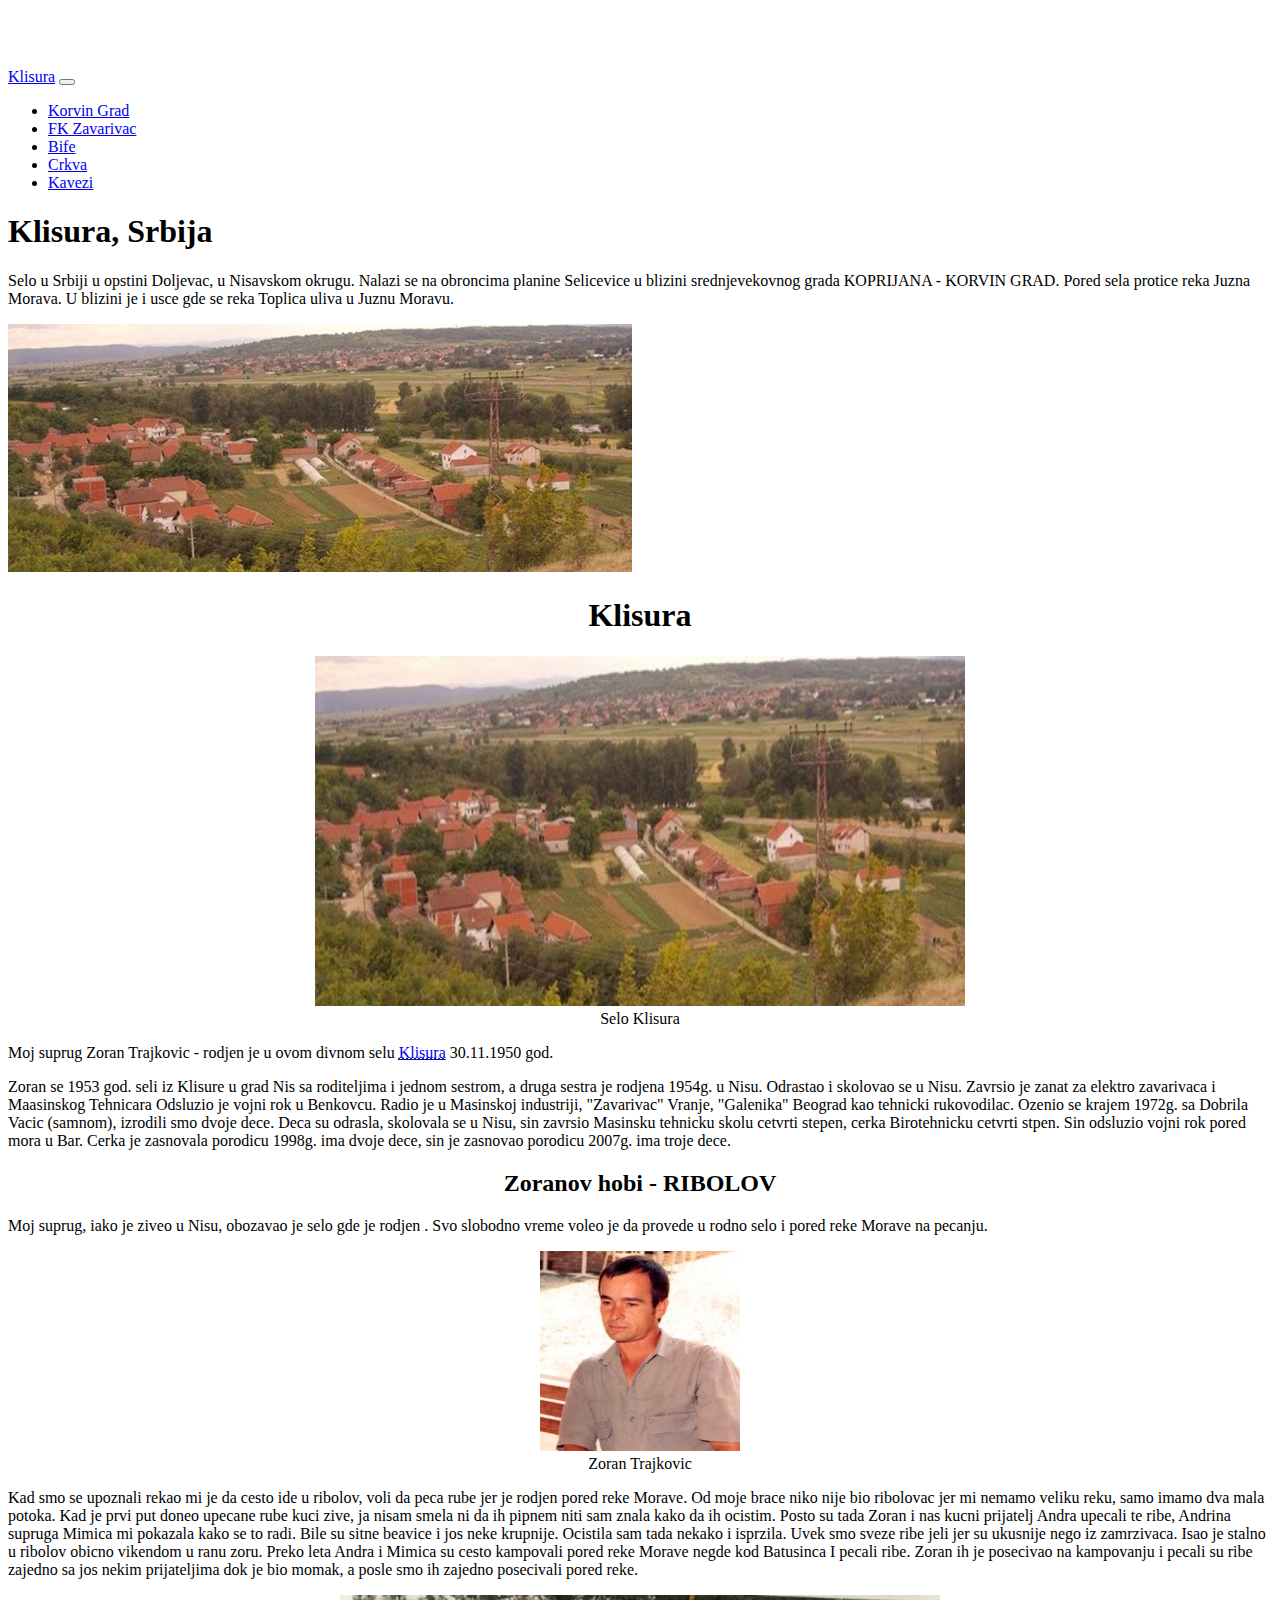
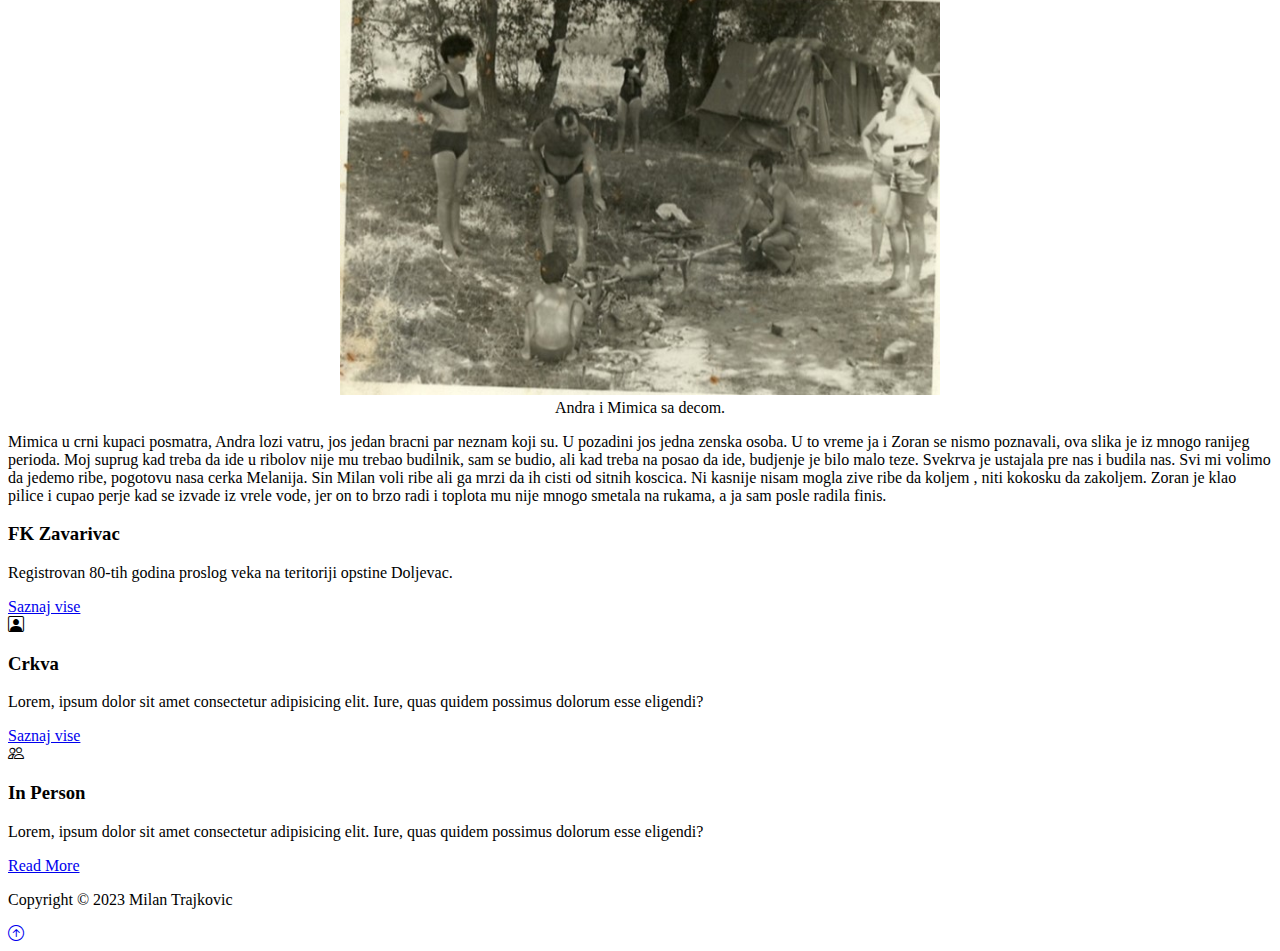
<file: index.html>
<!DOCTYPE html>
<html lang="en">
<head>
  
  <meta charset="UTF-8" />
  <meta http-equiv="X-UA-Compatible" content="IE=edge" />
  <meta name="viewport" content="width=device-width, initial-scale=1.0" />
  <link
    href="https://cdn.jsdelivr.net/npm/bootstrap@5.0.1/dist/css/bootstrap.min.css"
    rel="stylesheet"
    integrity="sha384-+0n0xVW2eSR5OomGNYDnhzAbDsOXxcvSN1TPprVMTNDbiYZCxYbOOl7+AMvyTG2x"
    crossorigin="anonymous"
  />
  <link
    rel="stylesheet"
    href="https://cdn.jsdelivr.net/npm/bootstrap-icons@1.3.0/font/bootstrap-icons.css"
  />
 
  <link rel="stylesheet" href="style.css" />
  <title>Frontend Bootcamp</title>

     
</head>


<body>
  <!-- Navbar -->
  <nav class="navbar navbar-expand-lg bg-dark navbar-dark py-3 fixed-top">
    <div class="container">
      <a href="klisura.html" class="navbar-brand">Klisura</a>

      <button
        class="navbar-toggler"
        type="button"
        data-bs-toggle="collapse"
        data-bs-target="#navmenu"
      >
        <span class="navbar-toggler-icon"></span>
      </button>

      <div class="collapse navbar-collapse" id="navmenu">
        <ul class="navbar-nav ms-auto">
          <li class="nav-item">
            <a href="korvin_grad.html" class="nav-link">Korvin Grad</a>
          </li>
          <li class="nav-item">
            <a href="zavarivac.html" class="nav-link">FK Zavarivac</a>
          </li>
          <li class="nav-item">
            <a href="bife.html" class="nav-link">Bife</a>
          </li>
          <li class="nav-item">
            <a href="crkva.html" class="nav-link">Crkva</a>
          </li> <li class="nav-item">
            <a href="kavezi.html" class="nav-link">Kavezi</a>
          </li>
        </ul>
      </div>
    </div>
  </nav>

  <!-- Showcase -->
  <section
  class="bg-dark text-light p-5 p-lg-0 pt-lg-5 text-center text-sm-start"
>
  <div class="container">
    <div class="d-sm-flex align-items-center justify-content-between">
      <div>
        <h1>Klisura, <span class="text-warning"> Srbija </span></h1>
        <p class="lead my-4">
          Selo u Srbiji u opstini Doljevac, u Nisavskom okrugu. Nalazi se na obroncima planine Selicevice u blizini srednjevekovnog grada KOPRIJANA - KORVIN GRAD. Pored sela protice reka Juzna Morava. U blizini je i usce gde se reka Toplica uliva u Juznu Moravu.
        </p>
        
      </div>
      <img
        class="img-fluid w-60 p-5 d-none d-sm-block"
        src="klisura.jpg"
        alt="Klisura"
      />
    </div>
  </div>
</section>



  <center><h1>Klisura</h1></center>
  <figure>
  <center><img src="klisura.jpg"
       alt="Panorama Klisure"
       width="650"
       height="350" 
       title="Panorama Klisure"></center>
       <figcaption><center>Selo Klisura</center></figcaption>
  </figure>
    
    
   
    <p>Moj suprug  Zoran  Trajkovic - rodjen je  u ovom divnom selu  <abbr title="Mozilla Developer network"><a href="klisura.html">Klisura</a></abbr> 30.11.1950 god.</p>
    <p> Zoran se  1953 god.  seli  iz Klisure   u grad Nis sa roditeljima i jednom sestrom, a druga sestra je rodjena 1954g. u Nisu. Odrastao i skolovao se u Nisu. Zavrsio je zanat  za elektro zavarivaca  i    Maasinskog   Tehnicara   Odsluzio je vojni rok u Benkovcu. Radio je u Masinskoj industriji, "Zavarivac"  Vranje,  "Galenika" Beograd  kao  tehnicki rukovodilac. Ozenio se krajem 1972g. sa Dobrila Vacic (samnom), izrodili smo dvoje dece. Deca su odrasla, skolovala se u Nisu, sin zavrsio Masinsku tehnicku skolu cetvrti stepen,  cerka Birotehnicku cetvrti  stpen. Sin odsluzio vojni  rok  pored mora u Bar. Cerka  je zasnovala porodicu  1998g. ima dvoje dece, sin  je zasnovao porodicu  2007g. ima troje dece. 
    
 
      <center><h2>Zoranov hobi  - RIBOLOV  </h2></center>                                                                                                                                     <p>Moj suprug, iako  je  ziveo u Nisu, obozavao je  selo gde je rodjen . Svo slobodno vreme  voleo  je  da provede u rodno selo  i pored reke Morave na pecanju.    </p>   
 
 <figure>
 <center><img class="center" src="tata.jpg"
 alt="The head and torso of a dinosaur skeleton;
      it has a large head with long sharp teeth"
 width="200"
 height="200"
 title="Zoran"> </center> 
 <figcaption><center>Zoran Trajkovic</center></figcaption>  
</figure>                                                                                                                     
 
 
 
 
 <p>Kad smo se upoznali  rekao mi je da cesto ide u ribolov,  voli da peca rube  jer je rodjen pored reke Morave.  Od  moje brace niko nije bio ribolovac jer mi nemamo veliku reku,  samo imamo dva mala potoka.  Kad je  prvi put doneo upecane rube kuci zive,  ja nisam smela ni da ih pipnem niti sam znala  kako da ih ocistim. Posto su tada  Zoran i nas kucni prijatelj Andra   upecali te ribe,  Andrina supruga Mimica   mi pokazala  kako   se to radi. Bile su sitne beavice i jos neke krupnije. Ocistila sam tada nekako i isprzila. Uvek smo sveze ribe jeli jer su ukusnije nego iz zamrzivaca. Isao je stalno u ribolov obicno vikendom u ranu zoru.                                                                                                                                       Preko leta Andra i Mimica su cesto kampovali pored reke Morave negde kod Batusinca I  pecali ribe. Zoran ih je posecivao na kampovanju  i pecali su ribe zajedno  sa jos nekim prijateljima  dok je bio momak,  a posle smo ih zajedno posecivali pored reke.   </p>
 <figure>
 <center><img class="center" src="andra.jpg"
     alt="Andra i Mimica"
     width="600"
     height="400"
     title="Andra">
     <figcaption><center>Andra i Mimica sa decom.</center></figcaption>

</figure>
<p>Mimica u crni kupaci posmatra, Andra lozi vatru, jos jedan bracni par neznam koji su. U pozadini jos jedna zenska osoba. U to vreme  ja i Zoran  se  nismo poznavali,  ova slika je iz mnogo ranijeg perioda.                                                                                                                                        Moj suprug  kad treba da ide u ribolov  nije  mu trebao budilnik, sam se budio, ali kad treba na posao da ide, budjenje  je  bilo malo  teze. Svekrva je ustajala pre nas i budila nas.  Svi mi volimo da jedemo ribe, pogotovu nasa cerka Melanija. Sin Milan voli  ribe ali ga mrzi  da ih cisti od sitnih koscica.                                                                                                                                                                         Ni kasnije nisam mogla zive ribe da koljem , niti kokosku da zakoljem. Zoran je klao pilice i cupao perje kad se izvade iz vrele vode, jer   on to brzo radi  i toplota mu nije mnogo smetala na rukama, a ja sam posle radila finis.</p>

 <!-- Boxes -->
 <section class="p-5">
  <div class="container">
    <div class="row text-center g-4">
      <div class="col-md">
        <div class="card bg-dark text-light">
          <div class="card-body text-center">
            <div class="h1 mb-3">
              <i class="bi bi-net"></i>
            </div>
            <h3 class="card-title mb-3">FK Zavarivac</h3>
            <p class="card-text">
              Registrovan 80-tih godina proslog veka na teritoriji opstine Doljevac.
            </p>
            <a href="zavarivac.html" class="btn btn-primary">Saznaj vise</a>
          </div>
        </div>
      </div>
      <div class="col-md">
        <div class="card bg-secondary text-light">
          <div class="card-body text-center">
            <div class="h1 mb-3">
              <i class="bi bi-person-square"></i>
            </div>
            <h3 class="card-title mb-3">Crkva</h3>
            <p class="card-text">
              Lorem, ipsum dolor sit amet consectetur adipisicing elit.
              Iure, quas quidem possimus dolorum esse eligendi?
            </p>
            <a href="crkva.html" class="btn btn-dark">Saznaj vise</a>
          </div>
        </div>
      </div>
      <div class="col-md">
        <div class="card bg-dark text-light">
          <div class="card-body text-center">
            <div class="h1 mb-3">
              <i class="bi bi-people"></i>
            </div>
            <h3 class="card-title mb-3">In Person</h3>
            <p class="card-text">
              Lorem, ipsum dolor sit amet consectetur adipisicing elit.
              Iure, quas quidem possimus dolorum esse eligendi?
            </p>
            <a href="#" class="btn btn-primary">Read More</a>
          </div>
        </div>
      </div>
    </div>
  </div>
</section>

<!-- Footer -->
<footer class="p-5 bg-dark text-white text-center position-relative">
  <div class="container">
    <p class="lead">Copyright &copy; 2023 Milan Trajkovic</p>

    <a href="#" class="position-absolute bottom-0 end-0 p-5">
      <i class="bi bi-arrow-up-circle h1"></i>
    </a>
  </div>
</footer>
<script
src="https://cdn.jsdelivr.net/npm/bootstrap@5.0.1/dist/js/bootstrap.bundle.min.js"
integrity="sha384-gtEjrD/SeCtmISkJkNUaaKMoLD0//ElJ19smozuHV6z3Iehds+3Ulb9Bn9Plx0x4"
crossorigin="anonymous"
></script>
</body>

</html>
</file>
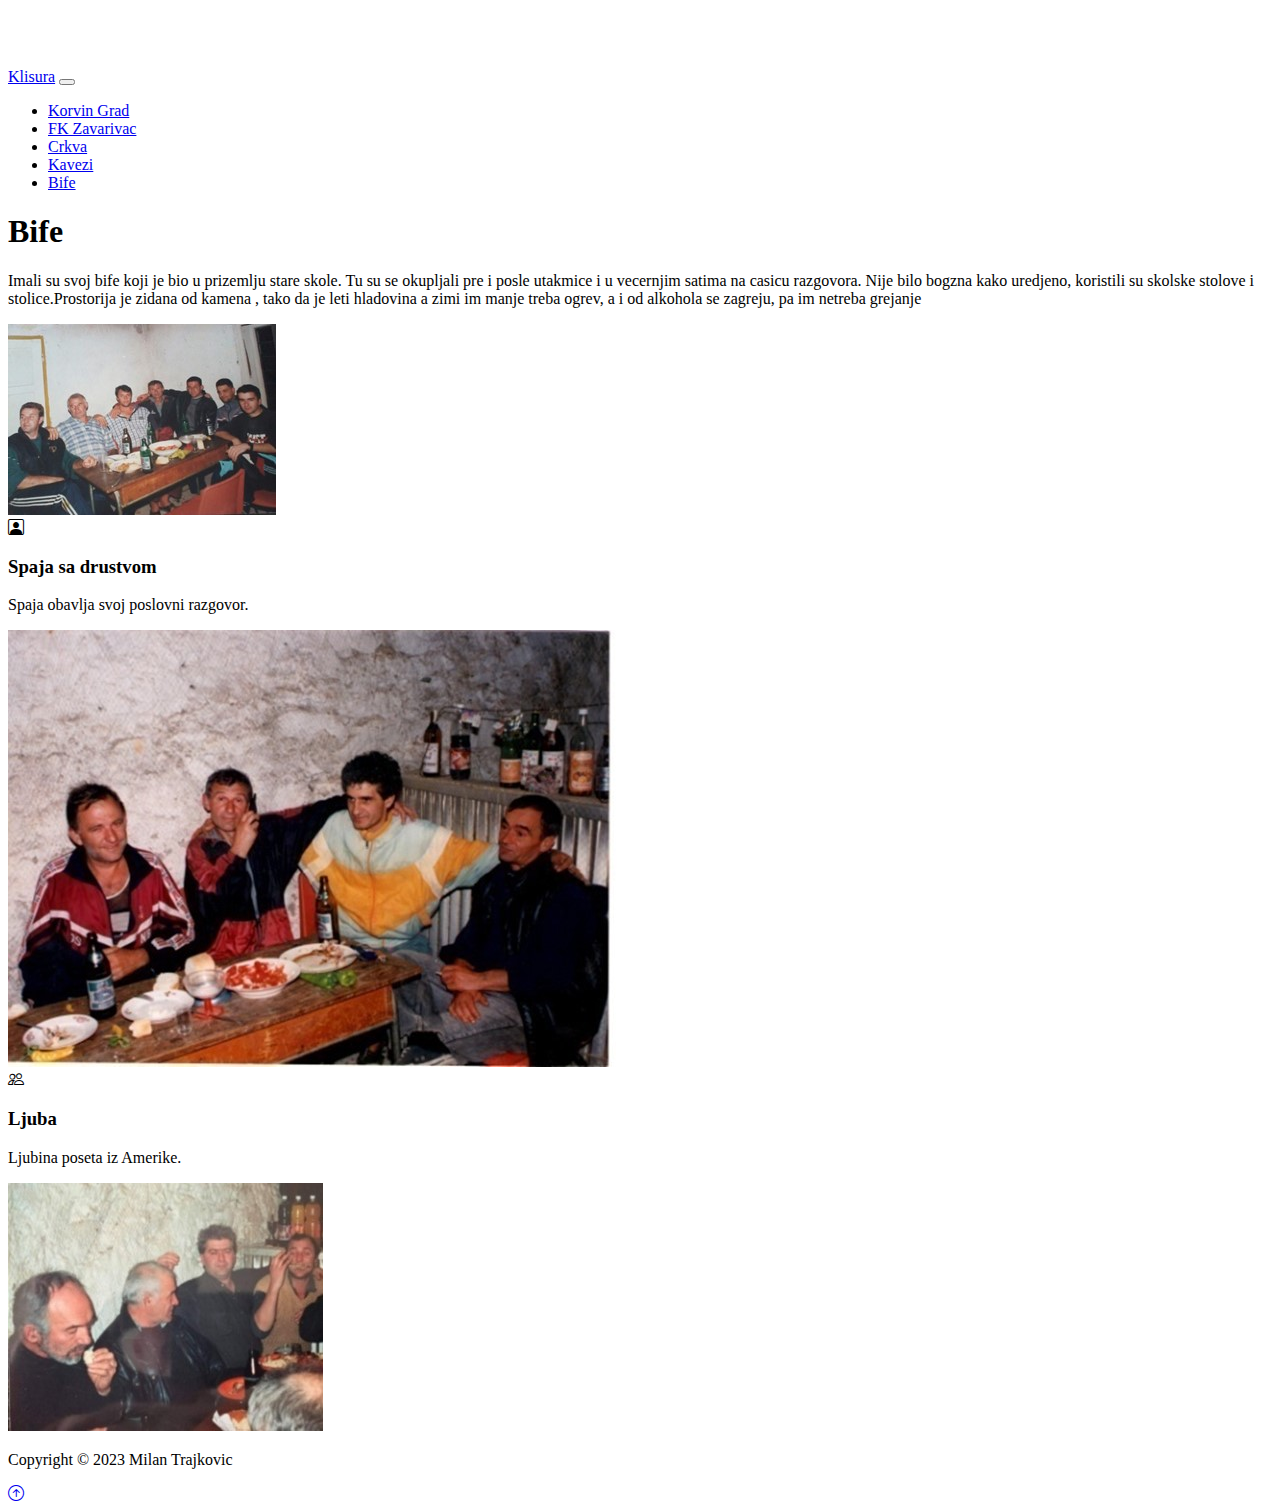
<file: bife.html>
<!DOCTYPE html>
<html lang="en">
  <head>
    <meta charset="UTF-8" />
    <meta http-equiv="X-UA-Compatible" content="IE=edge" />
    <meta name="viewport" content="width=device-width, initial-scale=1.0" />
    <link
      href="https://cdn.jsdelivr.net/npm/bootstrap@5.0.1/dist/css/bootstrap.min.css"
      rel="stylesheet"
      integrity="sha384-+0n0xVW2eSR5OomGNYDnhzAbDsOXxcvSN1TPprVMTNDbiYZCxYbOOl7+AMvyTG2x"
      crossorigin="anonymous"
    />
    <link
      rel="stylesheet"
      href="https://cdn.jsdelivr.net/npm/bootstrap-icons@1.3.0/font/bootstrap-icons.css"
    />
    <link
      href="https://api.mapbox.com/mapbox-gl-js/v2.1.1/mapbox-gl.css"
      rel="stylesheet"
    />
    <link rel="stylesheet" href="style.css" />
    <title>Frontend Bootcamp</title>
  </head>
  <body>
    <!-- Navbar -->
    <nav class="navbar navbar-expand-lg bg-dark navbar-dark py-3 fixed-top">
      <div class="container">
        <a href="klisura.html" class="navbar-brand">Klisura</a>

        <button
          class="navbar-toggler"
          type="button"
          data-bs-toggle="collapse"
          data-bs-target="#navmenu"
        >
          <span class="navbar-toggler-icon"></span>
        </button>

        <div class="collapse navbar-collapse" id="navmenu">
          <ul class="navbar-nav ms-auto">
            <li class="nav-item">
              <a href="korvin_grad.html" class="nav-link">Korvin Grad</a>
            </li>
            <li class="nav-item">
              <a href="zavarivac.html" class="nav-link">FK Zavarivac</a>
            </li>
            <li class="nav-item">
              <a href="crkva.html" class="nav-link">Crkva</a>
            </li>
            <li class="nav-item">
                <a href="kavezi.html" class="nav-link">Kavezi</a>
              </li>
              <li class="nav-item">
                <a href="bife.html" class="nav-link">Bife</a>
              </li>  
          </ul>
        </div>
      </div>
    </nav>

    <!-- Showcase -->
    <section
      class="bg-dark text-light p-5 p-lg-0 pt-lg-5 text-center text-sm-start"
    >
      <div class="container">
        <div class="d-sm-flex align-items-center justify-content-between">
          <div>
            <h1><span class="text-warning"> Bife </span></h1>
            <p class="lead my-4">
              Imali su svoj bife koji je bio u prizemlju stare skole. Tu su se okupljali pre  i posle utakmice  i u vecernjim satima na casicu razgovora. Nije bilo bogzna kako uredjeno, koristili su skolske stolove  i stolice.Prostorija je zidana od kamena , tako da je leti hladovina a zimi im manje treba ogrev, a i od alkohola se zagreju, pa im netreba  grejanje
            </p>
           
          </div>
          <img
            class="img-fluid w-750   d-sm-block"
            src="bife_02.jpg"
            alt=""
          />
        </div>
      </div>
    </section>

   

    <!-- Boxes -->
    <section class="p-5">
      <div class="container">
        <div class="row text-center g-4">
          
          <div class="col-md">
            <div class="card bg-secondary text-light">
              <div class="card-body text-center">
                <div class="h1 mb-3">
                  <i class="bi bi-person-square"></i>
                </div>
                <h3 class="card-title mb-3">Spaja sa drustvom</h3>
                <p class="card-text">
                  Spaja obavlja svoj poslovni razgovor.
                </p>
                <img
                class="img-fluid w-75   d-sm-block"
                src="bife_01.jpg"
                alt=""
              />
              </div>
            </div>
          </div>
          <div class="col-md">
            <div class="card bg-dark text-light">
              <div class="card-body text-center">
                <div class="h1 mb-3">
                  <i class="bi bi-people"></i>
                </div>
                <h3 class="card-title mb-3">Ljuba</h3>
                <p class="card-text">
                  Ljubina poseta iz Amerike.
                </p>
                <img
                  class="img-fluid w-75   d-sm-block"
                  src="ljuba01.jpg"
                />
              </div>
            </div>
          </div>
        </div>
      </div>
    </section>


    
    

 
    <!-- Footer -->
<footer class="p-5 bg-dark text-white text-center position-relative">
  <div class="container">
    <p class="lead">Copyright &copy; 2023 Milan Trajkovic</p>

    <a href="#" class="position-absolute bottom-0 end-0 p-5">
      <i class="bi bi-arrow-up-circle h1"></i>
    </a>
  </div>
</footer>
<script
src="https://cdn.jsdelivr.net/npm/bootstrap@5.0.1/dist/js/bootstrap.bundle.min.js"
integrity="sha384-gtEjrD/SeCtmISkJkNUaaKMoLD0//ElJ19smozuHV6z3Iehds+3Ulb9Bn9Plx0x4"
crossorigin="anonymous"
></script>
  </body>
</html>
</file>
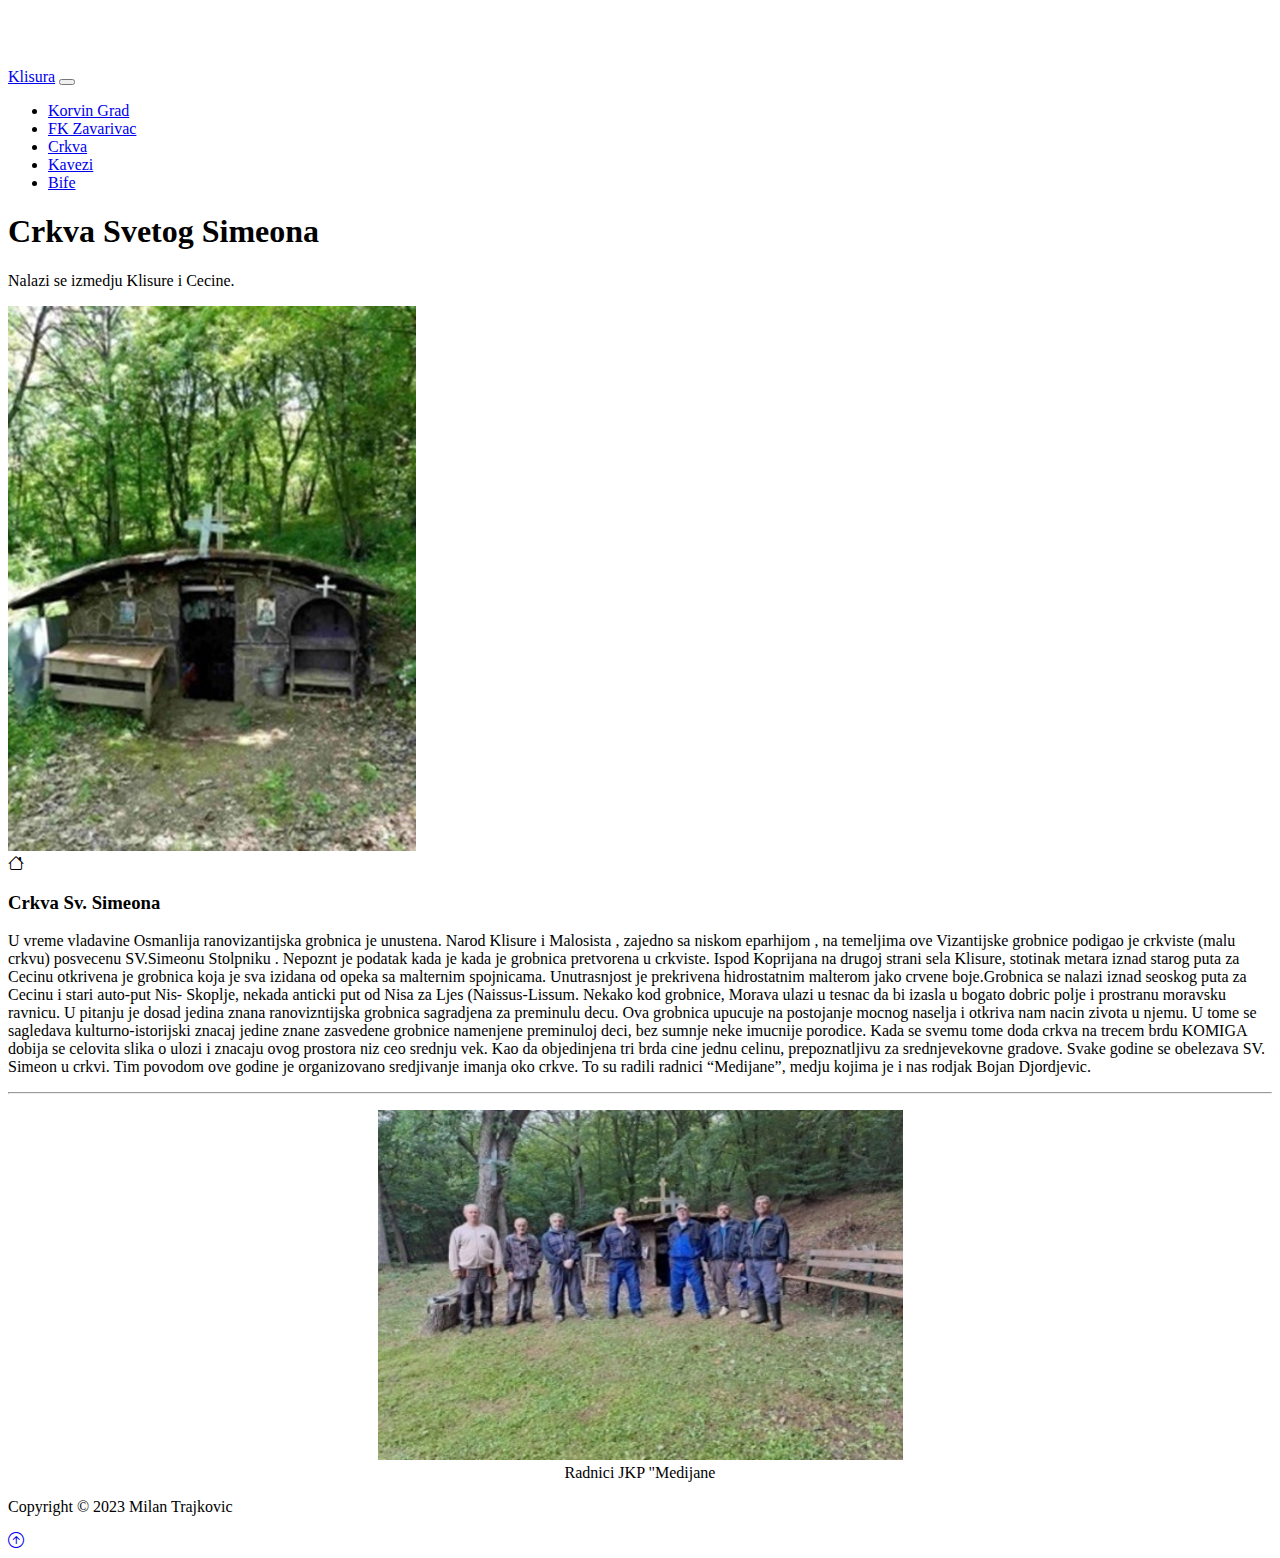
<file: crkva.html>
<!DOCTYPE html>
<html lang="en">
  <head>
    <meta charset="UTF-8" />
    <meta http-equiv="X-UA-Compatible" content="IE=edge" />
    <meta name="viewport" content="width=device-width, initial-scale=1.0" />
    <link
      href="https://cdn.jsdelivr.net/npm/bootstrap@5.0.1/dist/css/bootstrap.min.css"
      rel="stylesheet"
      integrity="sha384-+0n0xVW2eSR5OomGNYDnhzAbDsOXxcvSN1TPprVMTNDbiYZCxYbOOl7+AMvyTG2x"
      crossorigin="anonymous"
    />
    <link
      rel="stylesheet"
      href="https://cdn.jsdelivr.net/npm/bootstrap-icons@1.3.0/font/bootstrap-icons.css"
    />
    <link
      href="https://api.mapbox.com/mapbox-gl-js/v2.1.1/mapbox-gl.css"
      rel="stylesheet"
    />
    <link rel="stylesheet" href="style.css" />
    <title>Crkva</title>
  </head>
  <body>
    <!-- Navbar -->
    <nav class="navbar navbar-expand-lg bg-dark navbar-dark py-3 fixed-top">
      <div class="container">
        <a href="klisura.html" class="navbar-brand">Klisura</a>

        <button
          class="navbar-toggler"
          type="button"
          data-bs-toggle="collapse"
          data-bs-target="#navmenu"
        >
          <span class="navbar-toggler-icon"></span>
        </button>

        <div class="collapse navbar-collapse" id="navmenu">
          <ul class="navbar-nav ms-auto">
            <li class="nav-item">
              <a href="korvin_grad.html" class="nav-link">Korvin Grad</a>
            </li>
            <li class="nav-item">
              <a href="zavarivac.html" class="nav-link">FK Zavarivac</a>
            </li>
            <li class="nav-item">
              <a href="crkva.html" class="nav-link">Crkva</a>
            </li>
            <li class="nav-item">
                <a href="kavezi.html" class="nav-link">Kavezi</a>
              </li>
              <li class="nav-item">
                <a href="bife.html" class="nav-link">Bife</a>
              </li>  
          </ul>
        </div>
      </div>
    </nav>

    <!-- Showcase -->
    <section
      class="bg-dark text-light p-5 p-lg-0 pt-lg-5 text-center text-sm-start"
    >
      <div class="container">
        <div class="d-sm-flex align-items-center justify-content-between">
          <div>
            <h1>Crkva <span class="text-warning"> Svetog Simeona </span></h1>
            <p class="lead my-4">
                Nalazi se izmedju Klisure i Cecine.
            </p>
           
          </div>
          <img
            class="img-fluid  w-40 d-sm-block"
            src="crkva.jpg"
            alt=""
          />
        </div>
      </div>
    </section>

   

    <!-- Boxes -->
    <section class="p-5">
      <div class="container">
        <div class="row text-center g-4">
          <div class="col-md">
            <div class="card bg-dark text-light">
              <div class="card-body text-center">
                <div class="h1 mb-3">
                  <i class="bi bi-house"></i>
                </div>
                <h3 class="card-title mb-3"><span class="text-warning"> Crkva Sv. Simeona</span></h3>
                <p class="card-text">
                  U vreme vladavine Osmanlija  ranovizantijska grobnica  je unustena. Narod Klisure i Malosista , zajedno sa niskom eparhijom , na temeljima ove  Vizantijske  grobnice  podigao je crkviste  (malu crkvu) posvecenu SV.Simeonu Stolpniku . Nepoznt je podatak kada je  kada je grobnica pretvorena u crkviste.  Ispod Koprijana na drugoj strani sela Klisure, stotinak metara iznad starog puta  za  Cecinu  otkrivena je  grobnica koja je sva izidana od opeka sa malternim spojnicama. Unutrasnjost je prekrivena hidrostatnim  malterom jako crvene boje.Grobnica se nalazi iznad seoskog puta za Cecinu  i stari auto-put Nis- Skoplje, nekada anticki put  od Nisa za Ljes (Naissus-Lissum. Nekako kod grobnice, Morava ulazi u tesnac da bi izasla u bogato dobric polje i prostranu moravsku ravnicu.   U pitanju je dosad  jedina znana ranovizntijska grobnica  sagradjena za preminulu decu.  Ova grobnica  upucuje na postojanje  mocnog naselja i otkriva nam nacin zivota u njemu. U tome se sagledava kulturno-istorijski   znacaj jedine znane  zasvedene grobnice  namenjene preminuloj deci, bez sumnje neke imucnije porodice.                                                                                                                                           Kada se  svemu tome doda crkva na trecem brdu  KOMIGA dobija se celovita slika o ulozi i znacaju ovog prostora niz ceo srednju vek. Kao da objedinjena tri brda cine jednu  celinu, prepoznatljivu za srednjevekovne gradove. Svake godine se obelezava SV. Simeon u crkvi. Tim povodom ove godine je organizovano sredjivanje  imanja oko crkve. To su radili radnici “Medijane”, medju kojima je  i nas rodjak Bojan Djordjevic.
                </p>
                
              </div>
            </div>
          </div>
          
        </div>
      </div>
    </section>
<hr>
<figure>
  <center><img src="ispred_crkve.jpg"
       alt="Tabla sa spiskom ljudi"
       width="525"
       height="350"
       title="tabla"></center>
       <figcaption><center>Radnici JKP "Medijane</center></figcaption>
  </figure>


    
    

 
    <!-- Footer -->
    <footer class="p-5 bg-dark text-white text-center position-relative">
      <div class="container">
        <p class="lead">Copyright &copy; 2023 Milan Trajkovic</p>

        <a href="#" class="position-absolute bottom-0 end-0 p-5">
          <i class="bi bi-arrow-up-circle h1"></i>
        </a>
      </div>
    </footer>

   

    <script
      src="https://cdn.jsdelivr.net/npm/bootstrap@5.0.1/dist/js/bootstrap.bundle.min.js"
      integrity="sha384-gtEjrD/SeCtmISkJkNUaaKMoLD0//ElJ19smozuHV6z3Iehds+3Ulb9Bn9Plx0x4"
      crossorigin="anonymous"
    ></script>
    <script src="https://api.mapbox.com/mapbox-gl-js/v2.1.1/mapbox-gl.js"></script>

  
  </body>
</html>
</file>
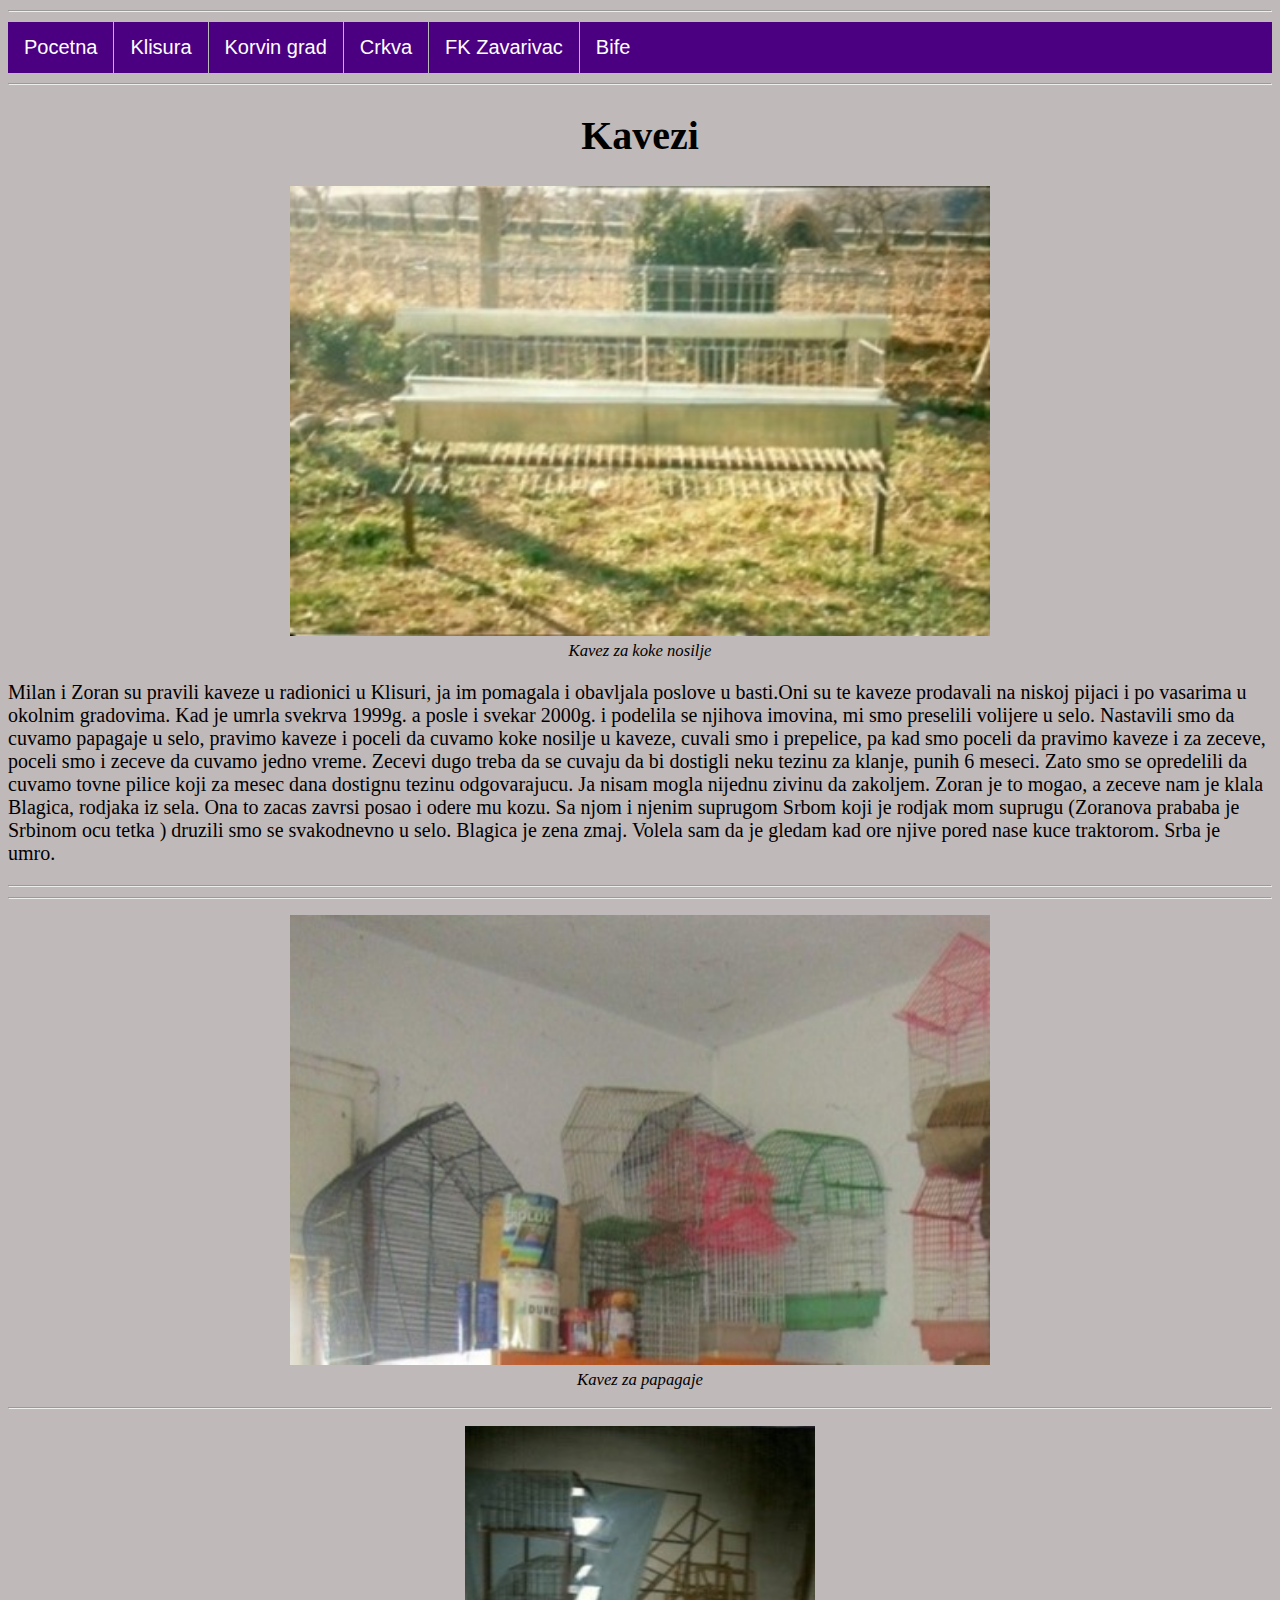
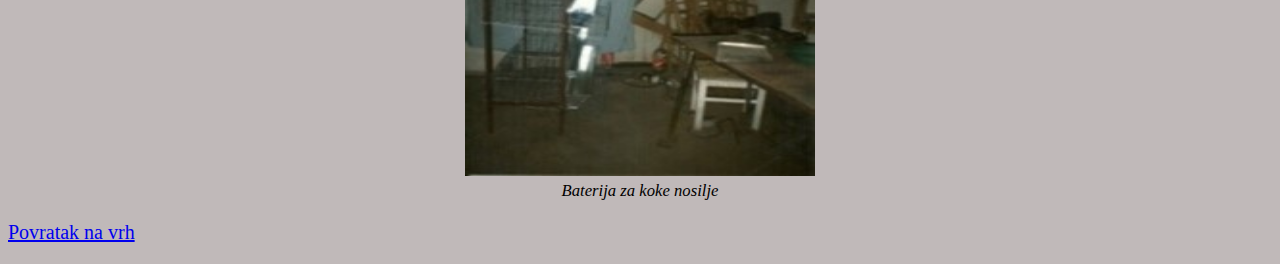
<file: kavezi.html>
<!DOCTYPE html>
<html lang="en">
<head>
    <meta charset="UTF-8">
    <meta name="viewport" content="width=device-width, initial-scale=1.0">
    <title>Kavezit</title>
    <link rel="stylesheet" href="styles.css">
    <style>
     ul {
       list-style-type: none;
       margin: 0;
       padding: 0;
       overflow: hidden;
       background-color: indigo;
     }
     
     li {
       float: left;
       border-right:1px solid #bbb;
       font-family: sans-serif;
     }
     
     li:last-child {
       border-right: none;
     }
     
     li a {
       display: block;
       color: white;
       text-align: center;
       padding: 14px 16px;
       text-decoration: none;
     }
     
     li a:hover:not(.active) {
       background-color: green;
     }
     
     .active {
       background-color: #04AA6D;
     }
     </style>
     
</head>
<hr>


<nav>
   <ul>
    <li>
        <a href="index.html">Pocetna</a>
 
     </li>
   <li>
       <a href="klisura.html">Klisura</a>

    </li>
    
       <li>
          <a href="korvin_grad.html">Korvin grad</a>
  
       </li>
       <li>
        <a href="crkva.html">Crkva</a>

     </li>
     <li>
      <a href="zavarivac.html">FK Zavarivac</a>

   </li>

   <li>
        <a href="bife.html">Bife</a>

     </li>
   </ul>
</nav>
<hr>
</head>
<body>
    <center><h1>Kavezi</h1></center>
    <figure>
        <center><img src="kavez_za_nosilje.jpg"
             alt="The head and torso of a dinosaur skeleton;
                  it has a large head with long sharp teeth"
             width="700"
             height="450"
             title="Panorama Klisure"></center>
             <figcaption><center>Kavez za koke nosilje</center></figcaption>
        </figure>

    <p>Milan i Zoran su pravili kaveze u radionici u Klisuri, ja im pomagala i obavljala poslove u basti.Oni su te kaveze prodavali  na niskoj pijaci i po vasarima u okolnim gradovima.                                                                                                                              Kad je umrla svekrva  1999g. a posle i svekar 2000g.  i podelila  se njihova imovina,  mi smo preselili  volijere u selo.  Nastavili  smo da cuvamo papagaje u selo, pravimo kaveze i poceli da cuvamo koke nosilje u kaveze,  cuvali smo i prepelice, pa kad smo poceli da pravimo kaveze i  za zeceve, poceli smo i zeceve da cuvamo jedno  vreme. Zecevi  dugo treba  da se cuvaju  da bi dostigli  neku tezinu za klanje, punih 6 meseci. Zato smo se opredelili da cuvamo tovne pilice koji za mesec dana dostignu tezinu odgovarajucu.  Ja nisam mogla nijednu zivinu da zakoljem. Zoran je to mogao, a zeceve nam je klala Blagica, rodjaka iz sela. Ona to zacas zavrsi posao i odere mu kozu. Sa njom i njenim suprugom Srbom koji  je rodjak mom suprugu  (Zoranova prababa je  Srbinom  ocu tetka ) druzili smo se svakodnevno u selo. Blagica  je zena zmaj. Volela sam da je gledam kad ore njive pored nase kuce traktorom. Srba je umro.               </p>
    <hr>
    
        <hr>
        <figure>
            <center><img src="kavez_za_ptice.jpg"
                 alt="The head and torso of a dinosaur skeleton;
                      it has a large head with long sharp teeth"
                 width="700"
                 height="450"
                 title="Panorama Klisure"></center>
                 <figcaption><center>Kavez za papagaje</center></figcaption>
            </figure> 
            <hr>
            <figure>
                <center><img src="kavezi_baterija.jpg"
                     alt="The head and torso of a dinosaur skeleton;
                          it has a large head with long sharp teeth"
                     width="350"
                     height="350"
                     title="Panorama Klisure"></center>
                     <figcaption><center>Baterija za koke nosilje</center></figcaption>
                </figure>   
          
                <p>
                  <a href="#">Povratak na vrh</a>
                </p>
                

</body>
</html>
</file>
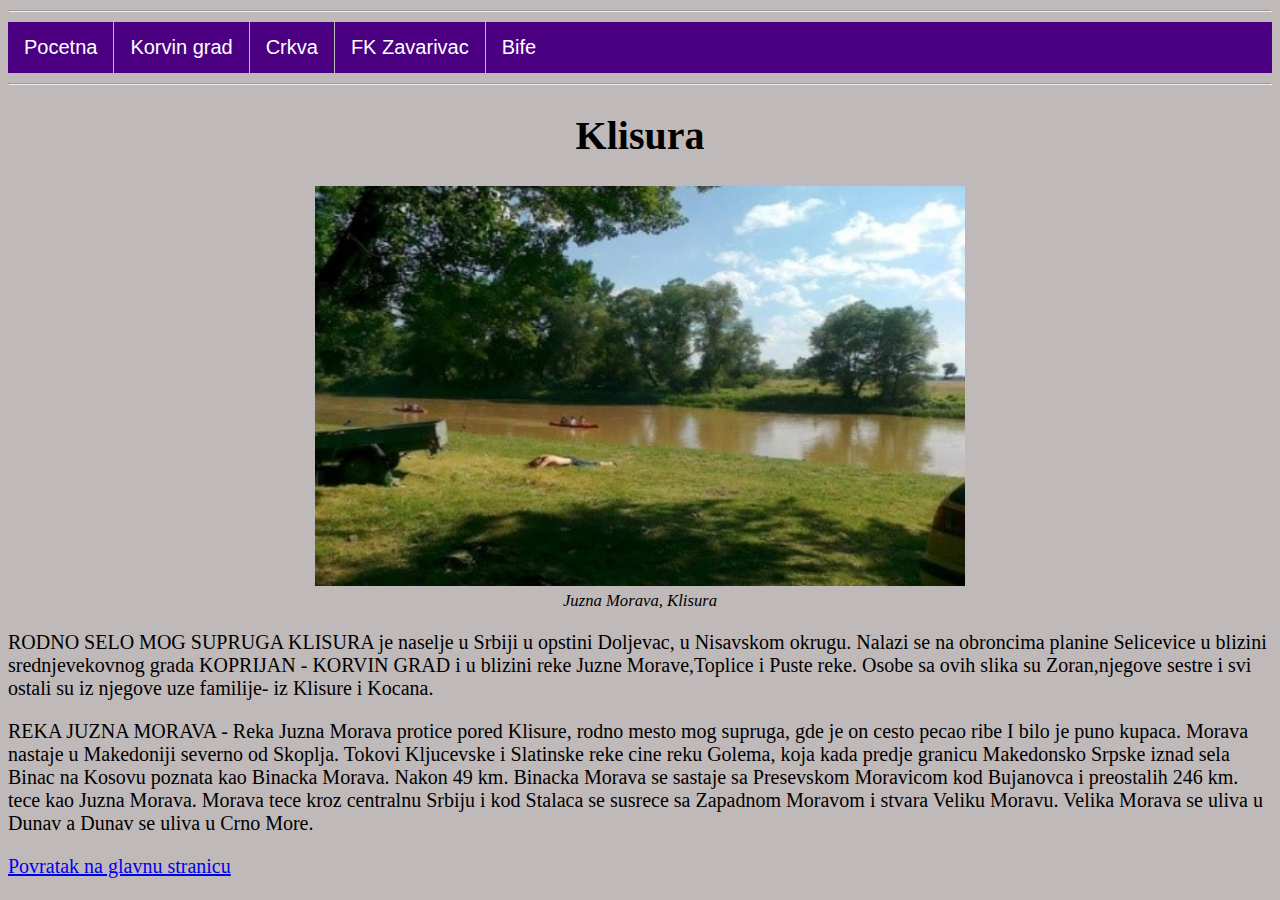
<file: klisura.html>
<!DOCTYPE html>
<html lang="en">
<head>
    <meta charset="UTF-8">
    <meta name="viewport" content="width=device-width, initial-scale=1.0">
    <title>Klisura</title>
    <link rel="stylesheet" href="styles.css">
    <style>
        ul {
          list-style-type: none;
          margin: 0;
          padding: 0;
          overflow: hidden;
          background-color:indigo;
        }
        
        li {
          float: left;
          border-right:1px solid #bbb;
          font-family: sans-serif;
        }
        
        li:last-child {
          border-right: none;
        }
        
        li a {
          display: block;
          color: white;
          text-align: center;
          padding: 14px 16px;
          text-decoration: none;
        }
        
        li a:hover:not(.active) {
          background-color: green;
        }
        
        .active {
          background-color: #04AA6D;
        }
        </style>
</head>
<hr>
<nav>
   <ul>
    <li>
        <a href="index.html">Pocetna</a>

     </li>
     <li>
      <a href="korvin_grad.html">Korvin grad</a>

   </li>
   <li>
    <a href="crkva.html">Crkva</a>

 </li>
    <li>
        <a href="zavarivac.html">FK Zavarivac</a>

     </li>

     <li>
          <a href="bife.html">Bife</a>
  
       </li>
       
   </ul>
</nav>
<hr>
<body>
    <center><h1>Klisura</h1></center>

    <figure>
      <center><img src="morava.jpg"
          alt="The head and torso of a dinosaur skeleton;
               it has a large head with long sharp teeth"
          width="650"
          height="400"
          title="Morava"></center>
          <figcaption><center>Juzna Morava, Klisura</center></figcaption>
</figure>
    <p>RODNO SELO MOG SUPRUGA KLISURA  je naselje u Srbiji u opstini Doljevac, u Nisavskom okrugu.              Nalazi se na obroncima planine Selicevice  u blizini srednjevekovnog grada KOPRIJAN - KORVIN GRAD  i  u blizini reke Juzne Morave,Toplice i Puste reke. Osobe sa ovih slika  su Zoran,njegove sestre i  svi  ostali su iz njegove  uze familije- iz Klisure  i Kocana. </p>

    <p>REKA JUZNA MORAVA -  Reka Juzna Morava protice pored  Klisure, rodno mesto mog supruga, gde je on cesto pecao ribe I bilo je puno  kupaca.  Morava nastaje u Makedoniji severno od Skoplja. Tokovi Kljucevske  i Slatinske  reke cine reku Golema, koja kada predje granicu Makedonsko Srpske  iznad sela Binac na Kosovu  poznata  kao Binacka Morava. Nakon 49 km. Binacka  Morava se sastaje sa  Presevskom Moravicom kod Bujanovca i preostalih  246 km.  tece kao Juzna Morava.  Morava tece kroz centralnu Srbiju i kod Stalaca  se susrece sa  Zapadnom Moravom  i stvara Veliku Moravu. Velika Morava se uliva u Dunav  a Dunav  se  uliva u  Crno More.   
        </p>



       <a href="index.html">Povratak na glavnu stranicu</a>
</body>
</html>
</file>
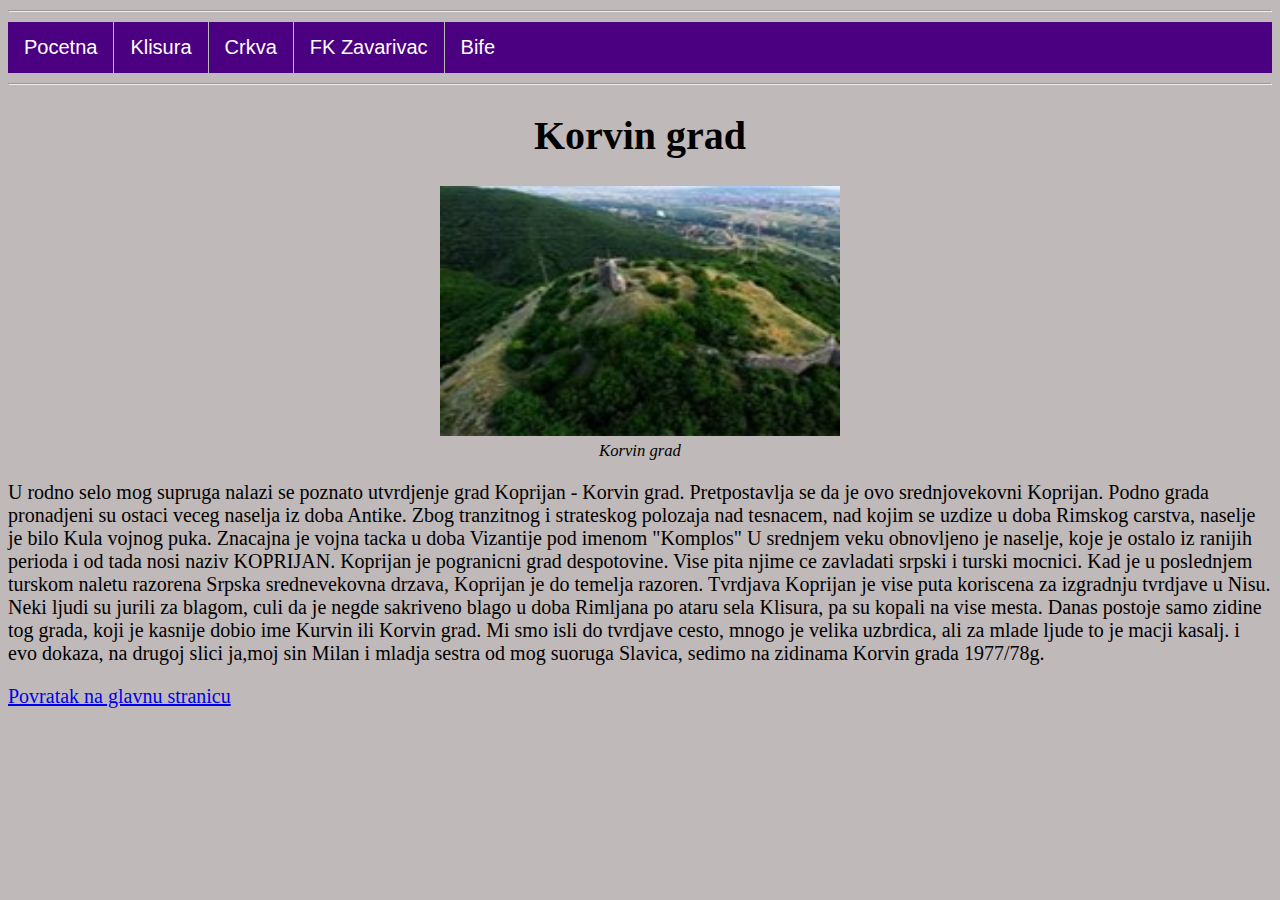
<file: korvin_grad.html>
<!DOCTYPE html>
<html lang="en">
<head>
    <meta charset="UTF-8">
    <meta name="viewport" content="width=device-width, initial-scale=1.0">
    <title>Korvin Grad</title>
    <link rel="stylesheet" href="styles.css">
    <style>
        ul {
          list-style-type: none;
          margin: 0;
          padding: 0;
          overflow: hidden;
          background-color: indigo;
        }
        
        li {
          float: left;
          border-right:1px solid #bbb;
          font-family: sans-serif;
        }
        
        li:last-child {
          border-right: none;
        }
        
        li a {
          display: block;
          color: white;
          text-align: center;
          padding: 14px 16px;
          text-decoration: none;
        }
        
        li a:hover:not(.active) {
          background-color:green;
        }
        
        .active {
          background-color: #04AA6D;
        }
        </style>
</head>
<hr>
<nav>
   <ul>
    <li>
      <a href="index.html">Pocetna</a>

   </li>
    <li>
      <a href="klisura.html">Klisura</a>

   </li>
    <li>
      <a href="crkva.html">Crkva</a>

   </li>
   
    <li>
        <a href="zavarivac.html">FK Zavarivac</a>

     </li>

     <li>
          <a href="bife.html">Bife</a>
  
       </li>
       
   </ul>
</nav>
<hr>
<body>
    <center><h1>Korvin grad</h1></center>
    <figure>
      <center><img src="korvin_grad_01.jpg"
          alt="Korvin grad"
          width="400"
          height="250"
          title="Morava"></center>
          <figcaption><center>Korvin grad</center></figcaption>
</figure>
    <p>U rodno selo mog supruga nalazi se poznato utvrdjenje  grad Koprijan - Korvin grad.  Pretpostavlja se da je ovo srednjovekovni Koprijan. Podno grada pronadjeni su ostaci veceg naselja iz doba Antike. Zbog tranzitnog i strateskog polozaja nad tesnacem, nad kojim se uzdize u doba Rimskog carstva, naselje je bilo  Kula vojnog puka. Znacajna je vojna tacka u doba Vizantije pod imenom "Komplos" U srednjem veku obnovljeno je naselje, koje je ostalo iz ranijih perioda i od tada nosi naziv KOPRIJAN. Koprijan je pogranicni grad despotovine. Vise pita njime ce zavladati  srpski i turski mocnici. Kad je u poslednjem  turskom naletu razorena Srpska srednevekovna drzava, Koprijan je do temelja razoren.   Tvrdjava  Koprijan je vise puta koriscena za izgradnju  tvrdjave u Nisu.                                                                                                           Neki ljudi  su jurili za blagom, culi da je negde sakriveno blago u doba Rimljana  po ataru sela Klisura, pa su kopali na vise mesta.  Danas postoje samo zidine tog grada, koji je kasnije dobio ime Kurvin ili Korvin grad. Mi smo isli do tvrdjave cesto,  mnogo je velika uzbrdica, ali za mlade ljude to je macji kasalj. i evo dokaza,  na  drugoj  slici ja,moj sin Milan i mladja sestra od mog suoruga  Slavica, sedimo na zidinama Korvin grada 1977/78g.   </p>
   

       <a href="index.html">Povratak na glavnu stranicu</a>
</body>
</html>
</file>
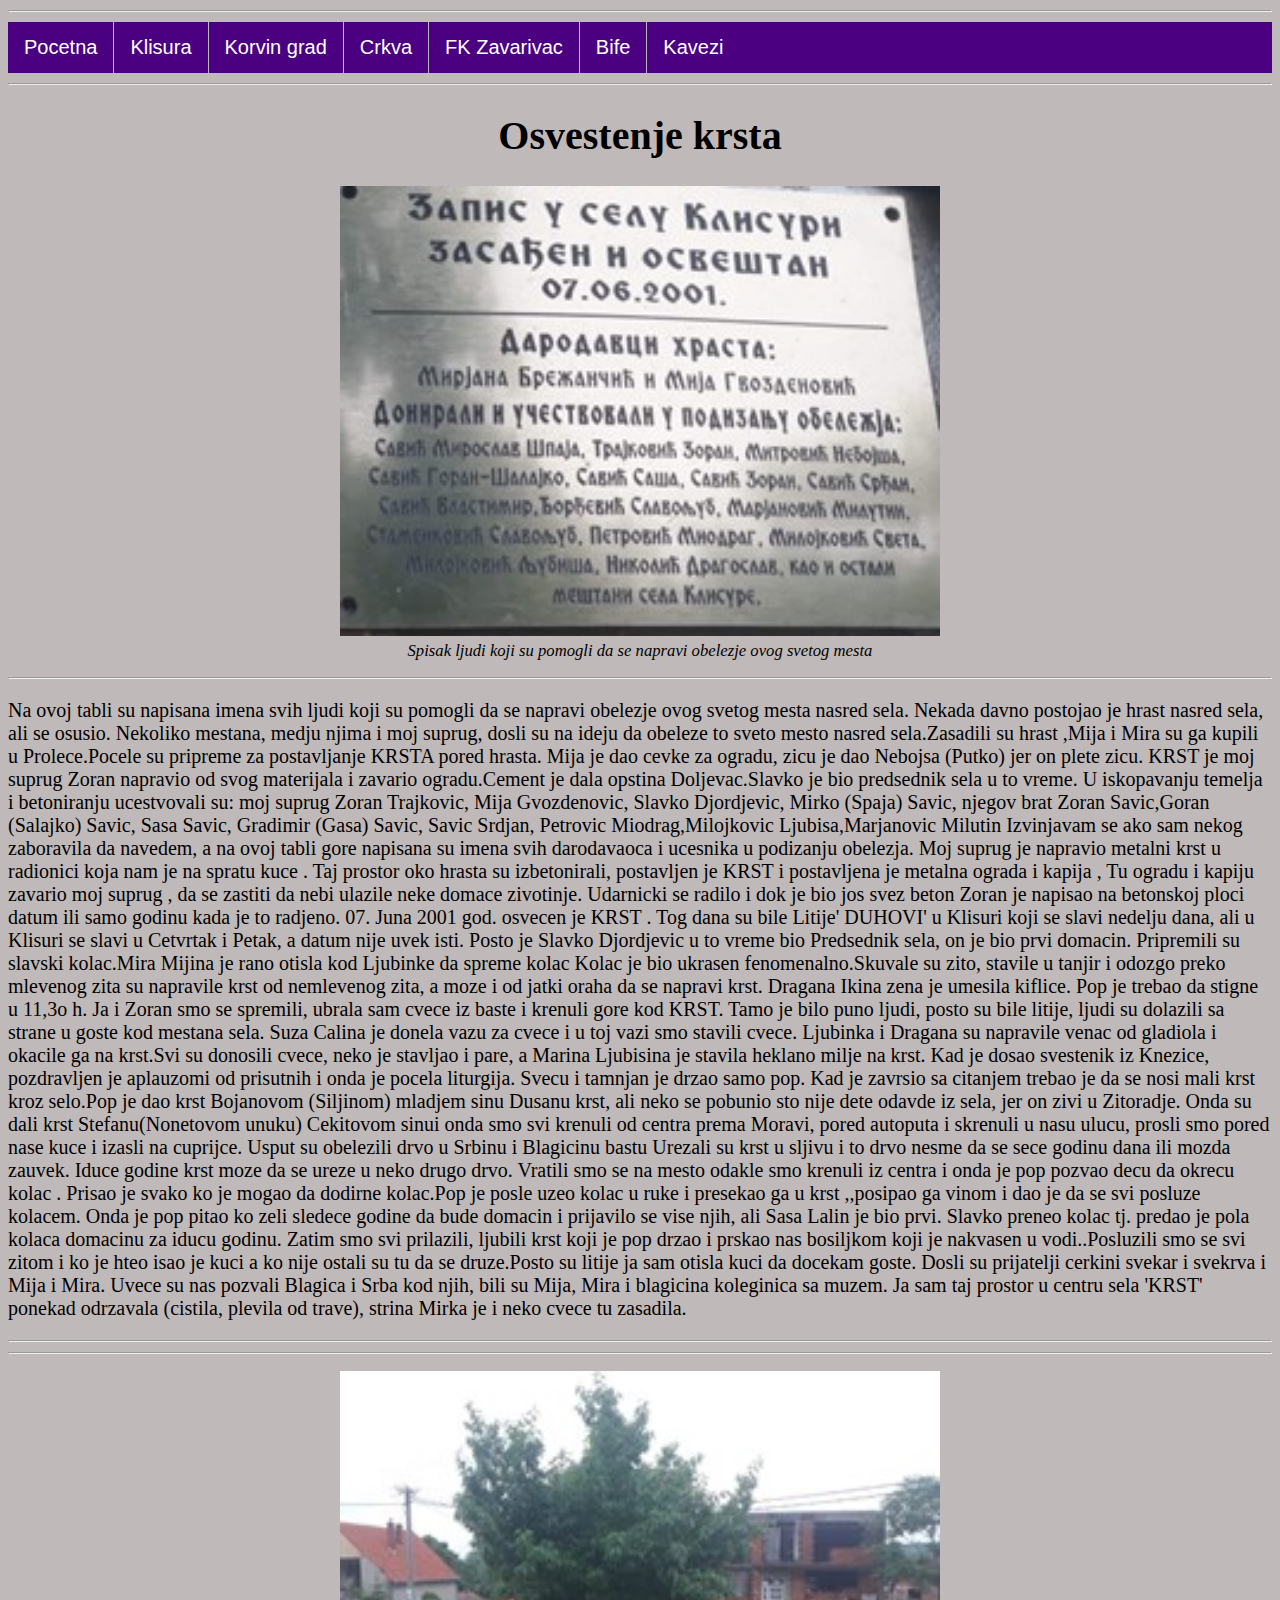
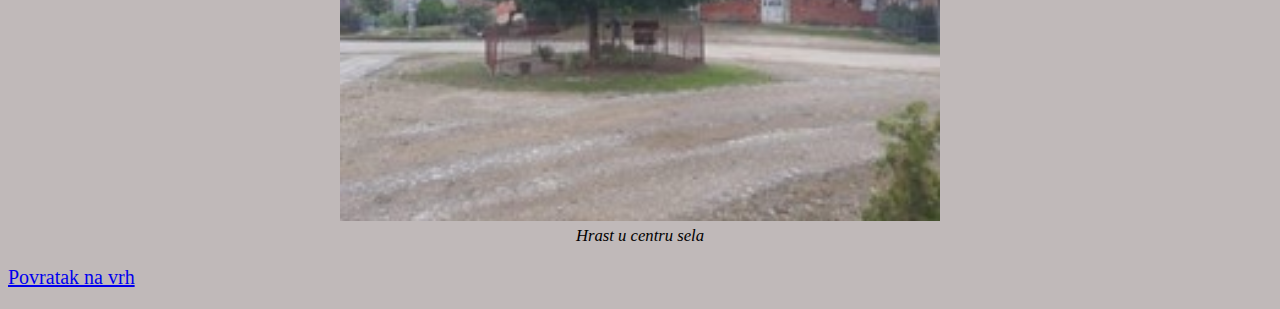
<file: krst.html>
<!DOCTYPE html>
<html lang="en">
<head>
    <meta charset="UTF-8">
    <meta name="viewport" content="width=device-width, initial-scale=1.0">
    <title>Krst</title>
    <link rel="stylesheet" href="styles.css">
    <style>
     ul {
       list-style-type: none;
       margin: 0;
       padding: 0;
       overflow: hidden;
       background-color:indigo;
     }
     
     li {
       float: left;
       border-right:1px solid #bbb;
       font-family: sans-serif;
     }
     
     li:last-child {
       border-right: none;
     }
     
     li a {
       display: block;
       color: white;
       text-align: center;
       padding: 14px 16px;
       text-decoration: none;
     }
     
     li a:hover:not(.active) {
       background-color: green;
     }
     
     .active {
       background-color: #04AA6D;
     }
     </style>
     
</head>
<hr>


<nav>
   <ul>
    <li>
        <a href="index.html">Pocetna</a>
 
     </li>
   <li>
       <a href="klisura.html">Klisura</a>

    </li>
    
       <li>
          <a href="korvin_grad.html">Korvin grad</a>
  
       </li>
       <li>
        <a href="crkva.html">Crkva</a>

     </li>
     <li>
      <a href="zavarivac.html">FK Zavarivac</a>

   </li>

   <li>
        <a href="bife.html">Bife</a>

     </li>
     <li>
      <a href="kavezi.html">Kavezi</a>

   </li>
   </ul>
</nav>
<hr>
</head>
<body>
    <center><h1>Osvestenje krsta</h1></center>

    <figure>
        <center><img src="tabla.jpg"
             alt="Tabla sa spiskom ljudi"
             width="600"
             height="450"
             title="tabla"></center>
             <figcaption><center>Spisak ljudi koji su pomogli da se napravi obelezje  ovog svetog mesta</center></figcaption>
        </figure>
        <hr>
    <p>Na ovoj tabli su napisana imena svih ljudi koji su pomogli da se napravi obelezje  ovog svetog mesta nasred sela.   Nekada  davno postojao je  hrast  nasred sela, ali se osusio. Nekoliko mestana, medju njima i moj suprug, dosli su na ideju da obeleze to sveto mesto nasred sela.Zasadili su  hrast ,Mija i Mira su ga kupili u Prolece.Pocele su pripreme za postavljanje KRSTA pored hrasta. Mija  je dao cevke za ogradu, zicu je dao Nebojsa (Putko) jer on plete zicu.  KRST  je moj suprug Zoran napravio  od svog materijala i zavario ogradu.Cement je dala opstina Doljevac.Slavko  je bio predsednik sela u to vreme.  U iskopavanju temelja i betoniranju  ucestvovali su:  moj suprug Zoran Trajkovic, Mija Gvozdenovic, Slavko Djordjevic, Mirko (Spaja) Savic, njegov brat Zoran Savic,Goran (Salajko) Savic, Sasa Savic, Gradimir (Gasa) Savic, Savic Srdjan, Petrovic Miodrag,Milojkovic Ljubisa,Marjanovic Milutin Izvinjavam se ako sam nekog zaboravila da navedem, a na ovoj tabli gore napisana su  imena svih darodavaoca i ucesnika u  podizanju obelezja.  Moj  suprug  je  napravio metalni krst   u radionici  koja nam je na spratu kuce . Taj prostor  oko hrasta su izbetonirali, postavljen je KRST   i  postavljena  je  metalna ograda i kapija ,  Tu ogradu  i kapiju  zavario moj  suprug , da  se zastiti da nebi ulazile neke domace zivotinje. Udarnicki se  radilo i dok  je bio jos svez beton Zoran je napisao na betonskoj ploci  datum ili samo godinu kada je to radjeno.                                                                                                07. Juna 2001 god.  osvecen je KRST . Tog dana su bile Litije' DUHOVI' u Klisuri  koji se slavi nedelju dana, ali u Klisuri se slavi u Cetvrtak i Petak, a datum nije uvek isti.                                                                                                                                                                              Posto je Slavko Djordjevic  u to vreme bio Predsednik sela, on je bio prvi domacin. Pripremili su slavski kolac.Mira Mijina je rano otisla kod Ljubinke da spreme kolac Kolac je bio ukrasen fenomenalno.Skuvale su zito,  stavile u tanjir i odozgo preko mlevenog zita su napravile krst od  nemlevenog zita, a moze i od jatki oraha da se napravi krst.  Dragana Ikina zena je umesila kiflice. Pop je trebao da stigne u 11,3o h. Ja i Zoran smo se spremili, ubrala sam cvece iz baste i krenuli gore kod KRST.  Tamo je bilo puno ljudi, posto su bile litije,  ljudi  su dolazili sa strane u goste kod mestana sela. Suza Calina  je donela vazu za cvece i u toj vazi smo stavili cvece. Ljubinka i Dragana su napravile venac od gladiola i okacile ga na krst.Svi su donosili cvece, neko je stavljao i pare, a Marina  Ljubisina je stavila heklano milje na krst.                                                                                                                                                                                    Kad je dosao  svestenik iz Knezice,  pozdravljen je aplauzomi  od prisutnih i onda je pocela liturgija. Svecu  i tamnjan je drzao samo pop. Kad je zavrsio sa citanjem  trebao je da se nosi mali krst kroz selo.Pop je dao krst Bojanovom (Siljinom) mladjem sinu Dusanu krst, ali neko se pobunio sto nije dete odavde iz sela, jer on zivi u Zitoradje.  Onda su dali krst Stefanu(Nonetovom unuku) Cekitovom sinui onda smo svi krenuli od centra  prema Moravi, pored autoputa i skrenuli u nasu ulucu, prosli smo  pored nase kuce i izasli na cuprijce. Usput su obelezili drvo u Srbinu i Blagicinu bastu Urezali su krst u sljivu i to drvo nesme da se sece godinu dana ili mozda  zauvek. Iduce godine krst moze da se ureze u neko drugo drvo. Vratili smo se na mesto odakle smo krenuli iz  centra i onda je pop pozvao decu da okrecu kolac . Prisao je svako ko je mogao da dodirne kolac.Pop je posle uzeo kolac u ruke i presekao ga u krst ,,posipao ga vinom  i dao je da se svi posluze kolacem.  Onda je pop pitao  ko zeli sledece godine da bude domacin i prijavilo se vise njih, ali Sasa Lalin je bio prvi.  Slavko preneo kolac tj.  predao  je pola kolaca domacinu za iducu godinu. Zatim smo svi prilazili, ljubili krst koji je pop drzao i prskao nas bosiljkom koji je nakvasen u vodi..Posluzili smo se svi zitom i ko je hteo isao je kuci a ko nije ostali su tu da se druze.Posto su litije ja sam otisla kuci da docekam goste. Dosli su prijatelji cerkini svekar i svekrva  i Mija i Mira. Uvece su nas pozvali Blagica i Srba kod njih, bili su Mija, Mira i blagicina koleginica  sa  muzem.                                                                                                                                                                                    Ja sam taj prostor  u centru sela 'KRST' ponekad odrzavala (cistila, plevila od trave), strina Mirka je i neko cvece tu  zasadila.</p>
    <hr>
    
        <hr>
        <figure>
            <center><img src="hrast.jpg"
                 alt="Tabla sa spiskom ljudi"
                 width="600"
                 height="450"
                 title="tabla"></center>
                 <figcaption><center>Hrast u centru sela</center></figcaption>
            </figure>


            <p>
                <a href="#">Povratak na vrh</a>
              </p>
        <body>
</body>
</html>
</file>
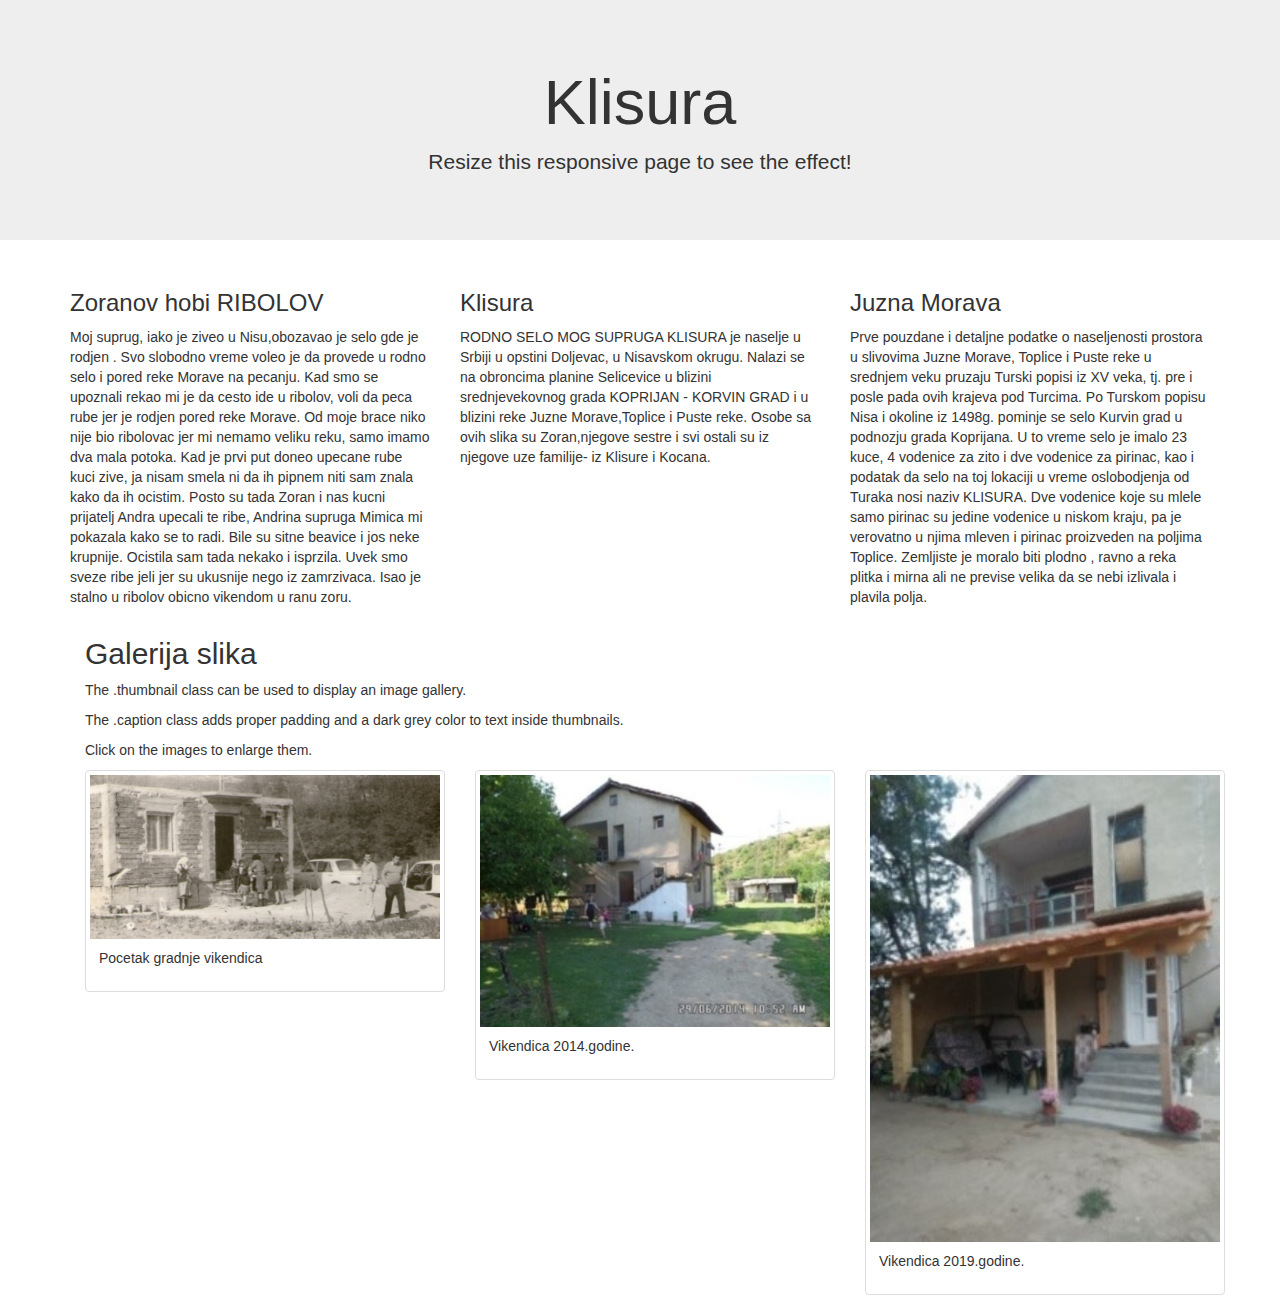
<file: new.html>
<!DOCTYPE html>
<html lang="en">
<head>
  <title>Bootstrap Example</title>
  <meta charset="utf-8">
  <meta name="viewport" content="width=device-width, initial-scale=1">
  <link rel="stylesheet" href="https://maxcdn.bootstrapcdn.com/bootstrap/3.4.1/css/bootstrap.min.css">
  <script src="https://ajax.googleapis.com/ajax/libs/jquery/3.7.1/jquery.min.js"></script>
  <script src="https://maxcdn.bootstrapcdn.com/bootstrap/3.4.1/js/bootstrap.min.js"></script>
</head>
<body>

<div class="jumbotron text-center">
  <h1>Klisura</h1>
  <p>Resize this responsive page to see the effect!</p> 
</div>
  
<div class="container">
  <div class="row">
    <div class="col-sm-4">
      <h3>Zoranov hobi RIBOLOV</h3>
      <p>Moj suprug, iako  je  ziveo u Nisu,obozavao je  selo gde je rodjen . Svo slobodno vreme  voleo  je  da provede u rodno selo  i pored reke Morave na pecanju.                                                                                                                                      Kad smo se upoznali  rekao mi je da cesto ide u ribolov,  voli da peca rube  jer je rodjen pored reke Morave.  Od  moje brace niko nije bio ribolovac jer mi nemamo veliku reku,  samo imamo dva mala potoka.  Kad je  prvi put doneo upecane rube kuci zive,  ja nisam smela ni da ih pipnem niti sam znala  kako da ih ocistim. Posto su tada  Zoran i nas kucni prijatelj Andra   upecali te ribe,  Andrina supruga Mimica   mi pokazala  kako   se to radi. Bile su sitne beavice i jos neke krupnije. Ocistila sam tada nekako i isprzila. Uvek smo sveze ribe jeli jer su ukusnije nego iz zamrzivaca. Isao je stalno u ribolov obicno vikendom u ranu zoru.</p>
      
    </div>
    <div class="col-sm-4">
      <h3>Klisura</h3>
      <p>RODNO SELO MOG SUPRUGA KLISURA  je naselje u Srbiji u opstini Doljevac, u Nisavskom okrugu.              Nalazi se na obroncima planine Selicevice  u blizini srednjevekovnog grada KOPRIJAN - KORVIN GRAD  i  u blizini reke Juzne Morave,Toplice i Puste reke. Osobe sa ovih slika  su Zoran,njegove sestre i  svi  ostali su iz njegove  uze familije- iz Klisure  i Kocana.</p>
      
    </div>
    <div class="col-sm-4">
      <h3>Juzna Morava</h3>        
      <p>Prve pouzdane i detaljne podatke o naseljenosti prostora  u slivovima Juzne Morave, Toplice i Puste reke  u srednjem veku pruzaju Turski  popisi  iz XV veka, tj. pre i posle  pada ovih krajeva  pod Turcima. Po Turskom popisu  Nisa i okoline iz 1498g. pominje se selo Kurvin grad u podnozju grada Koprijana. U to vreme selo je imalo 23 kuce, 4 vodenice za zito i dve vodenice za  pirinac, kao i podatak  da  selo na toj lokaciji  u vreme oslobodjenja od Turaka  nosi naziv KLISURA. Dve vodenice koje su mlele samo pirinac  su jedine vodenice u niskom kraju, pa je verovatno u njima mleven i pirinac  proizveden na poljima  Toplice. Zemljiste je moralo biti plodno , ravno a reka plitka i mirna ali ne previse velika  da se nebi izlivala i plavila polja.</p>
      
  </div>
</div>
<div class="container">
    <h2>Galerija slika</h2>
    <p>The .thumbnail class can be used to display an image gallery.</p>
    <p>The .caption class adds proper padding and a dark grey color to text inside thumbnails.</p>
    <p>Click on the images to enlarge them.</p>
    <div class="row">
      <div class="col-md-4">
        <div class="thumbnail">
            <a href="vikendica.jpg" target="_blank">
            <img src="vikendica.jpg" alt="Lights" style="width:100%">
            <div class="caption">
              <p>Pocetak gradnje vikendica</p>
            </div>
          </a>
        </div>
      </div>
      <div class="col-md-4">
        <div class="thumbnail">
          <a href="vikendica02.jpg" target="_blank">
            <img src="vikendica02.jpg" alt="Nature" style="width:100%">
            <div class="caption">
              <p>Vikendica 2014.godine.</p>
            </div>
          </a>
        </div>
      </div>
      <div class="col-md-4">
        <div class="thumbnail">
            <a href="ispred02.jpg" target="_blank">
            <img src="ispred02.jpg" alt="Fjords" style="width:100%">
            <div class="caption">
              <p>Vikendica 2019.godine.</p>
            </div>
          </a>
        </div>
      </div>
    </div>
  </div>
  
</body>
</html>
</file>
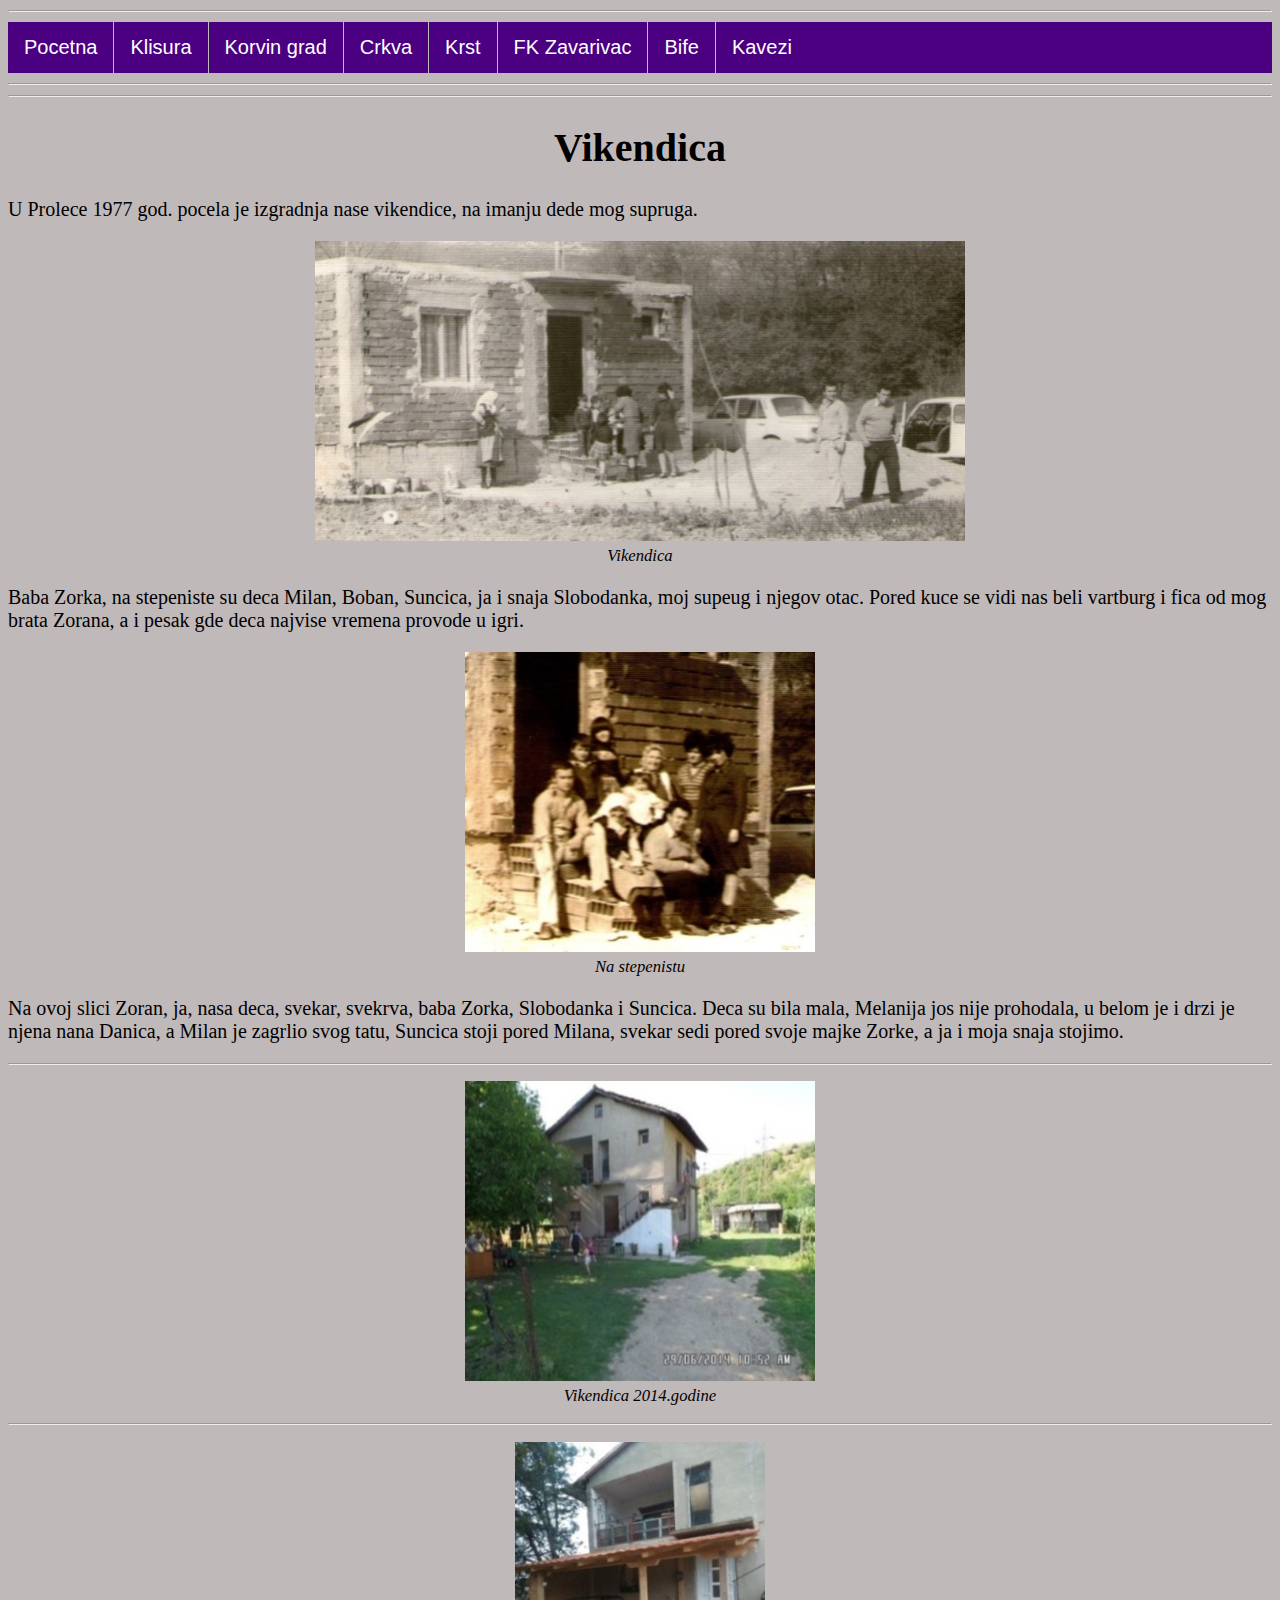
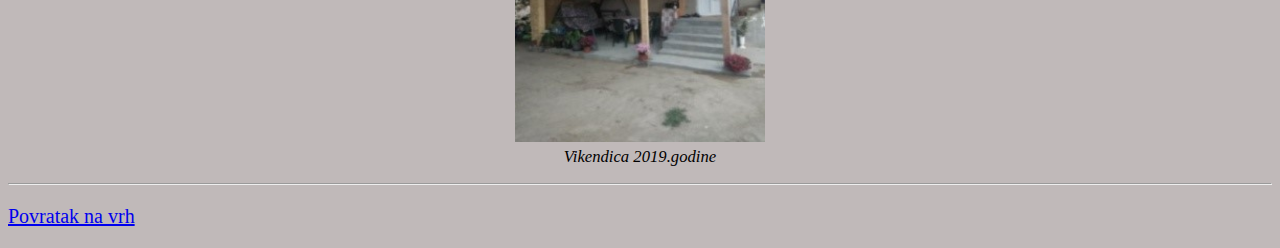
<file: vikendica.html>
<!DOCTYPE html>
<html lang="en">
<head>
    <meta charset="UTF-8">
    <meta name="viewport" content="width=device-width, initial-scale=1.0">
    <title>Vikendica</title>
    <link rel="stylesheet" href="styles.css">
    <style>
     ul {
       list-style-type: none;
       margin: 0;
       padding: 0;
       overflow: hidden;
       background-color:indigo;
     }
     
     li {
       float: left;
       border-right:1px solid #bbb;
       font-family: sans-serif;
     }
     
     li:last-child {
       border-right: none;
     }
     
     li a {
       display: block;
       color: white;
       text-align: center;
       padding: 14px 16px;
       text-decoration: none;
     }
     
     li a:hover:not(.active) {
       background-color: green;
     }
     
     .active {
       background-color: #04AA6D;
     }
     </style>
</head>
<hr>
<nav>
<ul>
    <li>
        <a href="index.html">Pocetna</a>
    
     </li>
<li>
    <a href="klisura.html">Klisura</a>

 </li>
 <li>
     <a href="korvin_grad.html">Korvin grad</a>
  
  </li>
 <li>
   <a href="crkva.html">Crkva</a>

</li>

<li>
     <a href="krst.html">Krst</a>
  
  </li>

  <li>
       <a href="zavarivac.html">FK Zavarivac</a>

    </li>
    <li>
     <a href="bife.html">Bife</a>

  </li>
  <li>
     <a href="kavezi.html">Kavezi</a>

  </li>
    

</ul>
</nav>
<hr>
    
     
</head>

<hr>
</head>
<body>
    <center><h1>Vikendica</h1></center>
    <p>U Prolece 1977 god.  pocela  je  izgradnja nase vikendice, na imanju dede mog supruga.</p>
    <figure>
        <center><img src="vikendica.jpg"
            alt="The head and torso of a dinosaur skeleton;
                 it has a large head with long sharp teeth"
            width="650"
            height="300"
            title="Pocetak gradnje vikendice"></center>
            <figcaption><center>Vikendica</center></figcaption>
  </figure>


    <p>Baba Zorka, na stepeniste  su deca Milan, Boban, Suncica, ja i snaja Slobodanka, moj supeug i njegov otac. Pored kuce se vidi nas beli vartburg i fica od mog brata Zorana, a i pesak gde deca najvise vremena provode u igri.</p>
    <figure>
        <center><img src="ispredvikendice.jpg"
            alt="The head and torso of a dinosaur skeleton;
                 it has a large head with long sharp teeth"
            width="350"
            height="300"
            title="Pocetak gradnje vikendice"></center>
            <figcaption><center>Na stepenistu</center></figcaption>
  </figure>


    <p>Na ovoj slici Zoran, ja, nasa  deca, svekar, svekrva, baba Zorka, Slobodanka i Suncica. Deca su bila mala, Melanija jos nije prohodala, u belom je i drzi  je njena nana Danica, a Milan je zagrlio svog tatu, Suncica stoji pored Milana, svekar sedi pored svoje majke Zorke, a ja i moja snaja stojimo. </p>
<hr>


<figure>
    <center><img src="vikendica02.jpg"
        alt="The head and torso of a dinosaur skeleton;
             it has a large head with long sharp teeth"
        width="350"
        height="300"
        title="Pocetak gradnje vikendice"></center>
        <figcaption><center>Vikendica 2014.godine</center></figcaption>
</figure>

<hr>
<figure>
    <center><img src="ispred02.jpg"
        alt="The head and torso of a dinosaur skeleton;
             it has a large head with long sharp teeth"
        width="250"
        height="300"
        title="Pocetak gradnje vikendice"></center>
        <figcaption><center>Vikendica 2019.godine</center></figcaption>
</figure>
<hr>

<p>
    <a href="#">Povratak na vrh</a>
  </p>
</body>
</html>
</file>
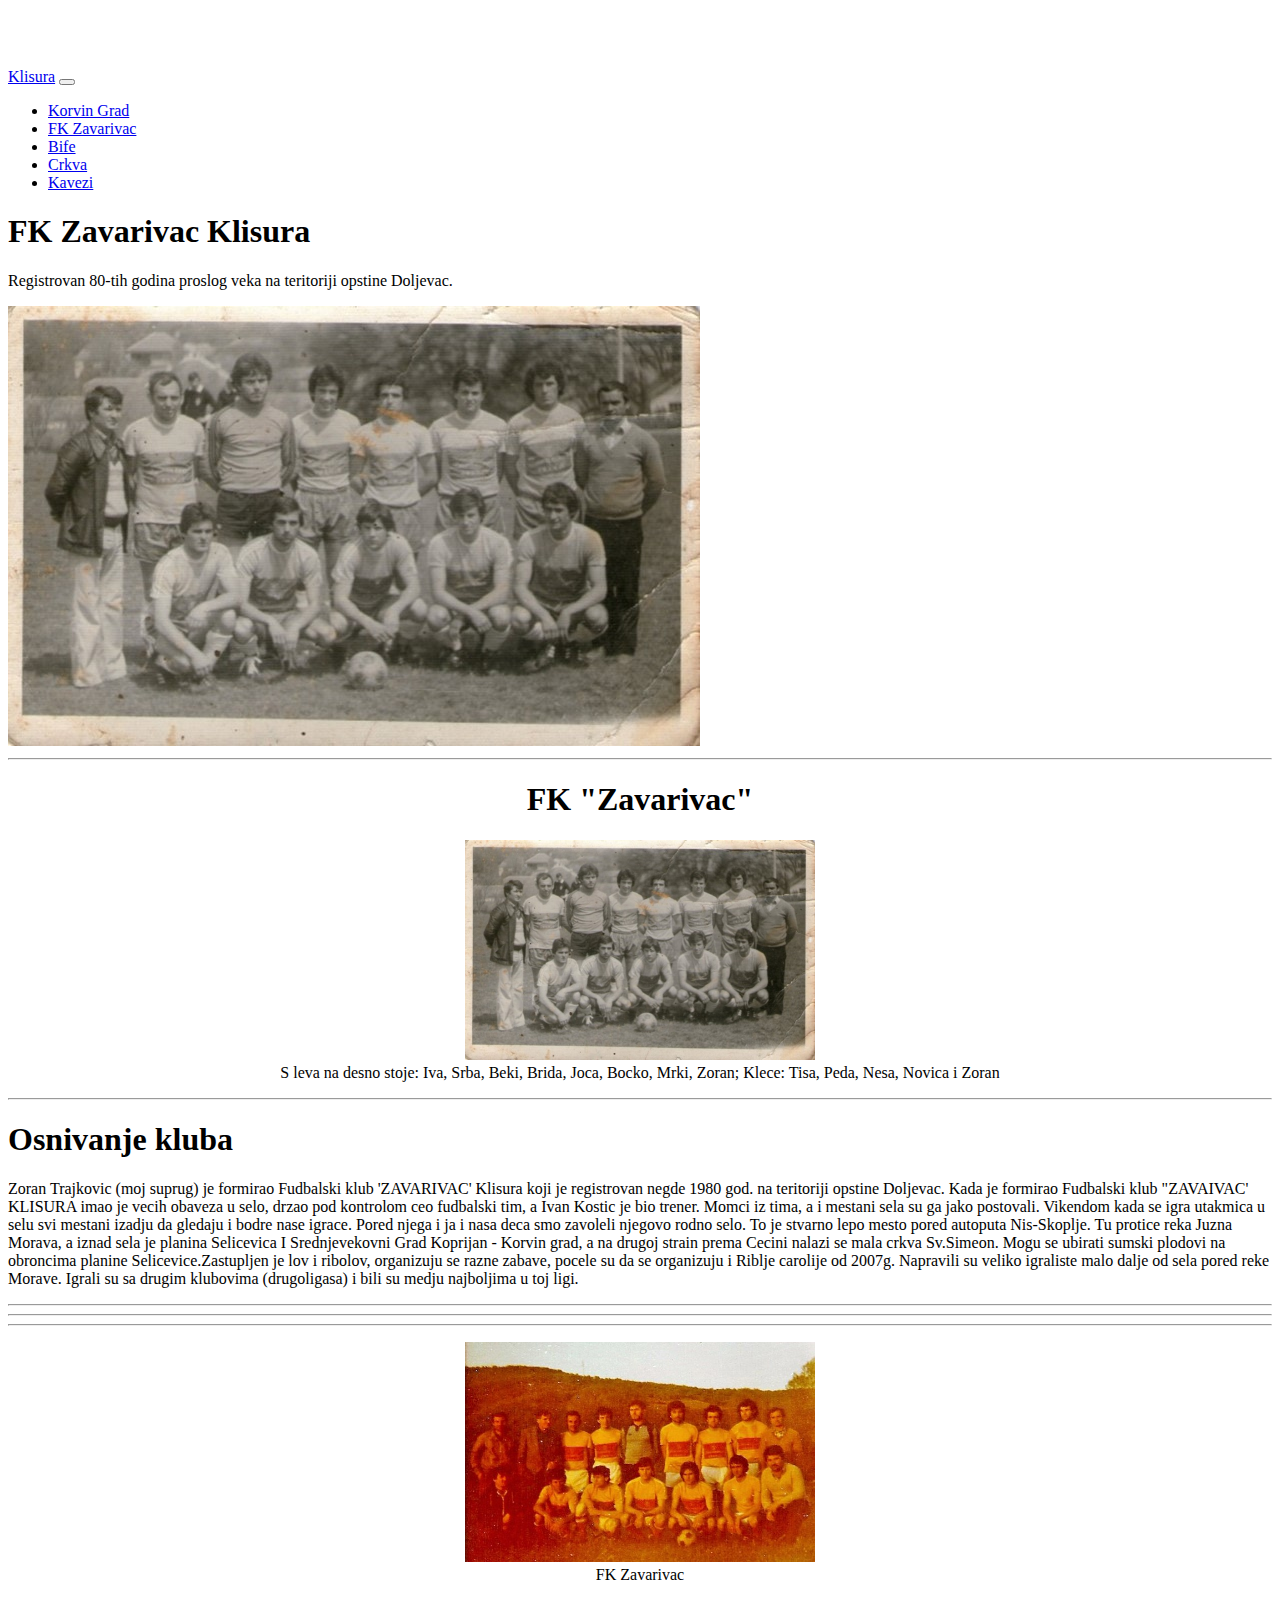
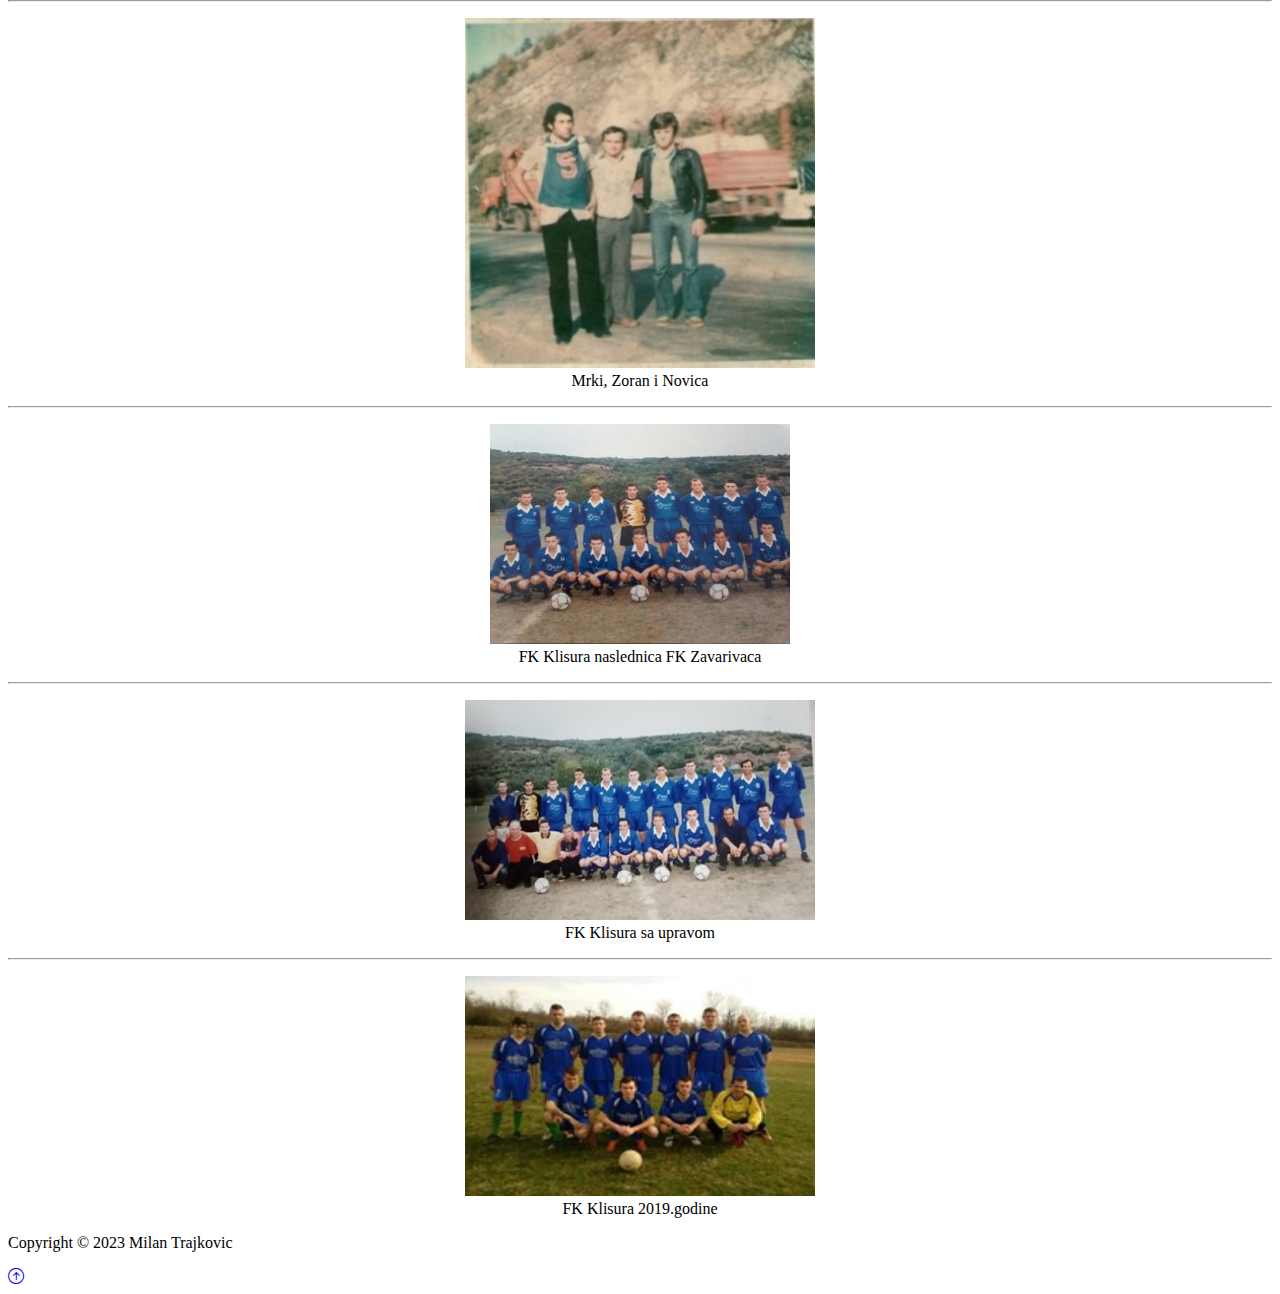
<file: zavarivac.html>
<!DOCTYPE html>
<html lang="en">
<head>
    <meta charset="UTF-8">
    <meta name="viewport" content="width=<device-width>, initial-scale=1.0">
    <title>FK Zavarivac</title>
    <link
    href="https://cdn.jsdelivr.net/npm/bootstrap@5.0.1/dist/css/bootstrap.min.css"
    rel="stylesheet"
    integrity="sha384-+0n0xVW2eSR5OomGNYDnhzAbDsOXxcvSN1TPprVMTNDbiYZCxYbOOl7+AMvyTG2x"
    crossorigin="anonymous"
  />
  <link
      rel="stylesheet"
      href="https://cdn.jsdelivr.net/npm/bootstrap-icons@1.3.0/font/bootstrap-icons.css"
    />
    <link rel="stylesheet" href="style.css">

<body>




   <!-- Navbar -->
   <nav class="navbar navbar-expand-lg bg-dark navbar-dark py-3 fixed-top">
    <div class="container">
      <a href="klisura.html" class="navbar-brand">Klisura</a>

      <button
        class="navbar-toggler"
        type="button"
        data-bs-toggle="collapse"
        data-bs-target="#navmenu"
      >
        <span class="navbar-toggler-icon"></span>
      </button>

      <div class="collapse navbar-collapse" id="navmenu">
        <ul class="navbar-nav ms-auto">
          <li class="nav-item">
            <a href="korvin_grad.html" class="nav-link">Korvin Grad</a>
          </li>
          <li class="nav-item">
            <a href="zavarivac.html" class="nav-link">FK Zavarivac</a>
          </li>
          <li class="nav-item">
            <a href="bife.html" class="nav-link">Bife</a>
          </li>
          <li class="nav-item">
            <a href="crkva.html" class="nav-link">Crkva</a>
          </li> <li class="nav-item">
            <a href="kavezi.html" class="nav-link">Kavezi</a>
          </li>
        </ul>
      </div>
    </div>
  </nav>



 <!-- Showcase -->
 <section
 class="bg-dark text-light p-5 p-lg-0 pt-lg-5 text-center text-sm-start"
>
 <div class="container">
   <div class="d-sm-flex align-items-center justify-content-between">
     <div>
       <h1>FK Zavarivac <span class="text-warning"> Klisura </span></h1>
       <p class="lead my-5">
        Registrovan 80-tih godina proslog veka na teritoriji opstine Doljevac.
       
     </div>
     <img
       class="img-fluid w-100 p-5  d-sm-block"
       src="zavarivac_01.jpg".jpg"
       alt="FK Zavarivac"
     />
   </div>
 </div>
</section>
<hr>

<section>
   <center><h1>FK "Zavarivac" </h1>      </center>                                                                                                                    
    
    <figure>
      <center><img src="zavarivac_01.jpg"
          alt="FK Zavarivac"
          width="350"
          height="220"
          title="FK Zavarivac"></center>
          <figcaption><center>S leva na desno stoje: Iva, Srba, Beki, Brida, Joca, Bocko, Mrki, Zoran; Klece: Tisa, Peda, Nesa, Novica i Zoran</center></figcaption>
     </figure>
     <hr>
     
     <section
     class="bg-dark text-light p-5 p-lg-0 pt-lg-5 text-center text-sm-start"
    >
     <div class="container">
       <div class="d-sm-flex align-items-center justify-content-between">
         <div>
           <h1><span class="text-warning">Osnivanje kluba </span></h1>
           <p class="lead my-5">
            Zoran Trajkovic (moj suprug) je formirao  Fudbalski klub 'ZAVARIVAC' Klisura  koji je registrovan negde 1980 god. na teritoriji opstine Doljevac. Kada  je formirao Fudbalski klub "ZAVAIVAC'  KLISURA imao je vecih obaveza  u selo,  drzao pod kontrolom ceo fudbalski tim, a Ivan Kostic je bio trener.  Momci iz tima, a i mestani sela  su ga jako postovali. Vikendom kada se igra utakmica u selu  svi mestani izadju da gledaju i bodre nase igrace. Pored njega  i ja  i nasa deca smo   zavoleli njegovo rodno  selo.  To je stvarno lepo mesto pored autoputa Nis-Skoplje. Tu protice reka Juzna Morava, a iznad sela je planina Selicevica I  Srednjevekovni Grad Koprijan - Korvin grad, a na drugoj strain prema Cecini nalazi se mala crkva Sv.Simeon.  Mogu se ubirati sumski plodovi na obroncima planine Selicevice.Zastupljen je lov i ribolov, organizuju se razne  zabave,  pocele su da se organizuju i  Riblje carolije od  2007g. 
            Napravili su veliko igraliste malo dalje od sela pored reke Morave. Igrali su sa drugim  klubovima  (drugoligasa) i bili su medju najboljima  u toj ligi.                 
          
           
         
       </div>
     </div>
    </section>
    <hr>
    <hr>
    
<hr>
<figure>
   <center><img src="zavarivac_02.jpg"
    alt="Fudbalski klub Zavarivac"
    width="350"
    height="220"
    title="FK Zavarivac"></center>
    <figcaption><center>FK Zavarivac</center></figcaption>
</figure>
   

<hr>
<figure>
   <center><img src="parking.jpg"
    alt="Fudbalski klub Zavarivac"
    width="350"
    height="350"
    title="FK Zavarivac"></center>
    <figcaption><center>Mrki, Zoran i Novica</center></figcaption>
</figure>

<hr>
<figure>
   <center><img src="fknovo01.jpg"
    alt="Fudbalski klub Klisura"
    width="300"
    height="220"
    title="Fudbalski klub Klisura"></center>
    <figcaption><center>FK Klisura naslednica FK Zavarivaca</center></figcaption>
</figure>

<hr>
<figure>
   <center><img src="fknovo02.jpg"
    alt="Fudbalski klub Klisura"
    width="350"
    height="220"
    title="Fudbalski klub Klisura"></center>
    <figcaption><center>FK Klisura sa upravom</center></figcaption>
</figure>

<hr>
<figure>
   <center><img src="fknovo03.jpg"
    alt="Fudbalski klub Klisura"
    width="350"
    height="220"
    title="Fudbalski klub Klisura"></center>
    <figcaption><center>FK Klisura 2019.godine</center></figcaption>
</figure>



<!-- Footer -->
<footer class="p-5 bg-dark text-white text-center position-relative">
  <div class="container">
    <p class="lead">Copyright &copy; 2023 Milan Trajkovic</p>

    <a href="#" class="position-absolute bottom-0 end-0 p-5">
      <i class="bi bi-arrow-up-circle h1"></i>
    </a>
  </div>
</footer>
<script
src="https://cdn.jsdelivr.net/npm/bootstrap@5.0.1/dist/js/bootstrap.bundle.min.js"
integrity="sha384-gtEjrD/SeCtmISkJkNUaaKMoLD0//ElJ19smozuHV6z3Iehds+3Ulb9Bn9Plx0x4"
crossorigin="anonymous"
></script>
   <body>                                                                                           
</body>
</html>
</file>
<file: style.css>
body::before {
    display: block;
    content: '';
    height: 60px;
  }
  
  #map {
    width: 100%;
    height: 100%;
    border-radius: 10px;
  }
  
  @media (min-width: 768px) {
    .news-input {
      width: 50%;
    }
  }
</file>
<file: styles.css>
html{


  font-size: 20px;
  background-color: rgb(192, 185, 185);
}
  .container{
background-color: indigo;
font-family: "Oswald",sans-serif;
font-size: 1rem;
min-height: 2.75rem;
display: flex;
align-items: center;
padding: 0 1rem;
}



.item,
.last-item
{
color: #ebebeb;
text-decoration: none;

}
.item{
  margin-right: 1rem;
}
.last-item{

  margin-left: auto;
}



figure {
  text-align: center;
  font-style: italic;
  font-size: smaller;
 }
</file>
